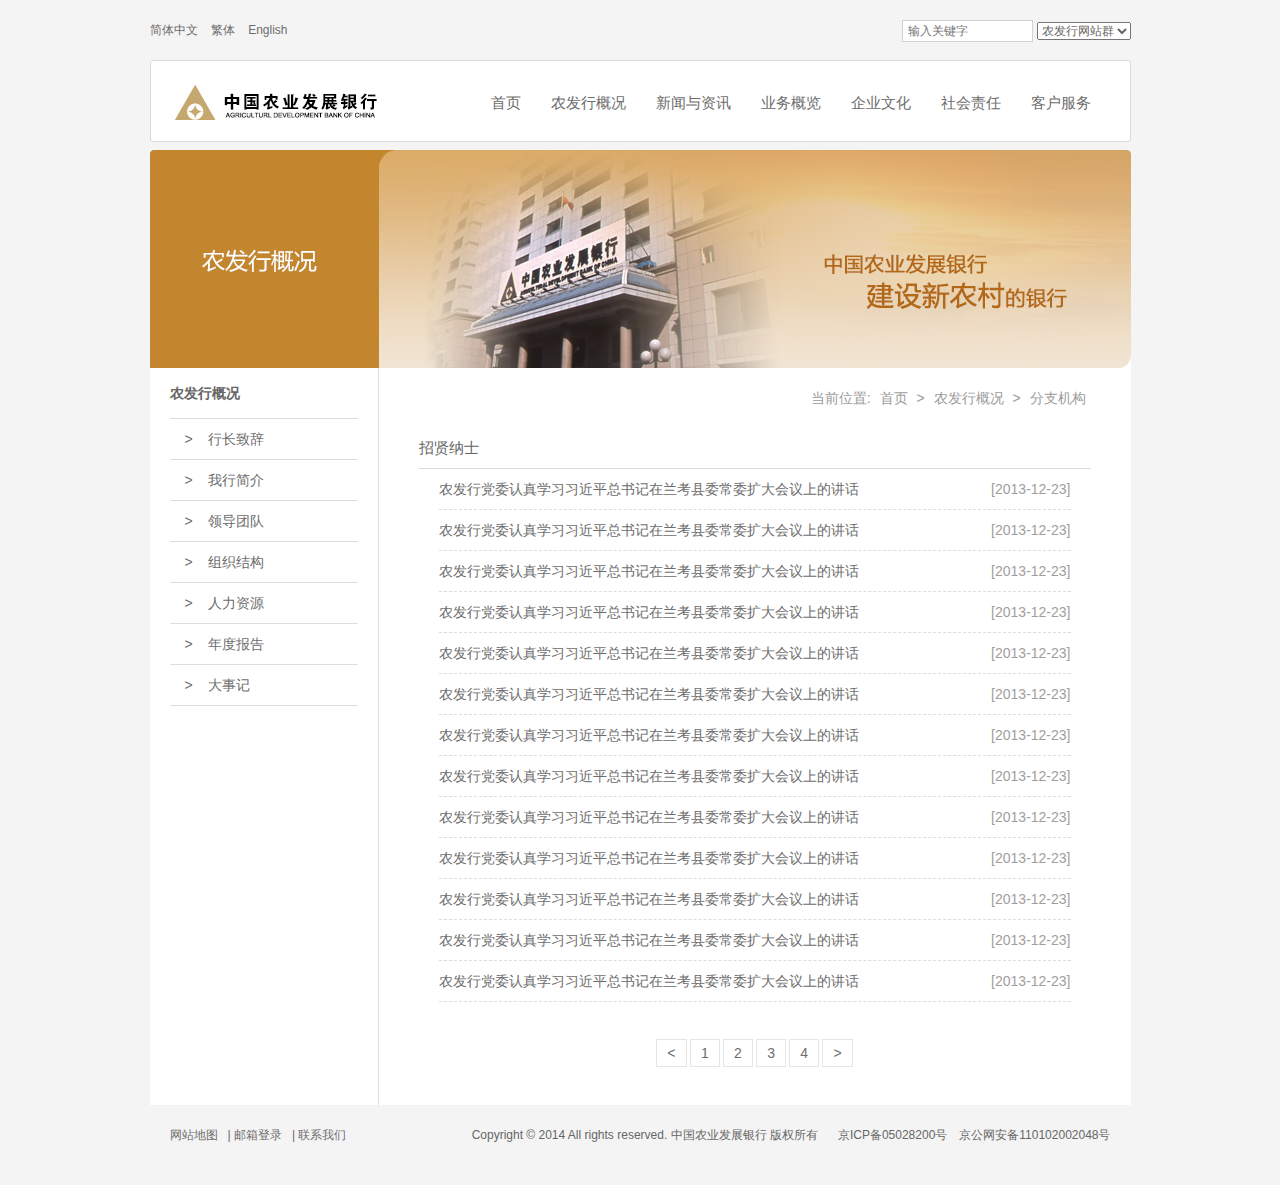
<file: index.html>
<!DOCTYPE html>
<html lang="en">
<head>
	<meta charset="UTF-8">
	<meta name="viewport" content="width=device-width,initial-scale=1.0,user-scalable=no">
	<meta name="apple-mobile-web-app-capable" content="yes">
	<meta name="apple-mobile-web-app-status-bar-style" content="black">
	<meta name="format-detection" content="telephone=no">
	<meta content="chrome=1" http-equiv="X-UA-Compatible">
	<title>ResponsiveTemp</title>
	<script type="text/javascript">
	var head_node = document.getElementsByTagName('head')[0],/*创建节点*/
		window_width = window.screen.width,
	 	link_node = document.createElement('link');
	 	link_node.setAttribute('rel','stylesheet');
	 	link_node.setAttribute('type','text/css');
	if(window_width>980){/*判断窗口大小赋值不同的样式表路径*/
		link_node.href = 'css/pc_style.css';
	}else{
		link_node.href = 'css/mobile_style.css';
	}
	head_node.appendChild(link_node);/*将样式表添加到页面*/
	</script>
</head>
<body>
	<div class="wrap">
		<div class="head_title">
			<div class="language_chose">
				<a href="#">简体中文</a>
				<a href="#">繁体</a>
				<a href="#">English</a>
			</div>
			<div class="head_search">
				<input type="text" placeholder="输入关键字" />
				<select>
					<option>农发行网站群</option>
					<option>农发行事业群</option>
				</select>
			</div>
		</div>
		<div class="head">
			<div class="logo">
				<img src="./images/logo.jpg">
			</div>
			<div class="head_nav">
				<div class="menu"></div>
				<ul>
					<li><a href="#">首页</a></li>
					<li><a href="#">农发行概况</a></li>
					<li><a href="#">新闻与资讯</a></li>
					<li><a href="#">业务概览</a></li>
					<li><a href="#">企业文化</a></li>
					<li><a href="#">社会责任</a></li>
					<li><a href="#">客户服务</a></li>
				</ul>
			</div>
			<div class="cleardiv"></div>
		</div>
		<div class="main">
			<div class="main_banner">
				<img src="./images/img/main_banner.jpg">
			</div>
			<div class="main_sidenav">
				<h3>农发行概况</h3>
				<ul>
					<li><a href="#">行长致辞</a></li>
					<li><a href="#">我行简介</a></li>
					<li><a href="#">领导团队</a></li>
					<li><a href="#">组织结构</a></li>
					<li><a href="#">人力资源</a></li>
					<li><a href="#">年度报告</a></li>
					<li><a href="#">大事记</a></li>
				</ul>
			</div>
			<div class="main_content">
				<div class="bread_link">
					<span>当前位置:</span>
					<a href="#">首页</a>
					>
					<a href="#">农发行概况</a>
					>
					<a href="#">分支机构</a>
				</div>
				<div class="main_h3">
					招贤纳士
				</div>
				<div class="content_list">
					<ul>
						<li>
							<a href="#">农发行党委认真学习习近平总书记在兰考县委常委扩大会议上的讲话</a>
							<span>[2013-12-23]</span>
							<div class="cleardiv"></div>
						</li>
						<li>
							<a href="#">农发行党委认真学习习近平总书记在兰考县委常委扩大会议上的讲话</a>
							<span>[2013-12-23]</span>
							<div class="cleardiv"></div>
						</li>
						<li>
							<a href="#">农发行党委认真学习习近平总书记在兰考县委常委扩大会议上的讲话</a>
							<span>[2013-12-23]</span>
							<div class="cleardiv"></div>
						</li>
						<li>
							<a href="#">农发行党委认真学习习近平总书记在兰考县委常委扩大会议上的讲话</a>
							<span>[2013-12-23]</span>
							<div class="cleardiv"></div>
						</li>
						<li>
							<a href="#">农发行党委认真学习习近平总书记在兰考县委常委扩大会议上的讲话</a>
							<span>[2013-12-23]</span>
							<div class="cleardiv"></div>
						</li>
						<li>
							<a href="#">农发行党委认真学习习近平总书记在兰考县委常委扩大会议上的讲话</a>
							<span>[2013-12-23]</span>
							<div class="cleardiv"></div>
						</li>
						<li>
							<a href="#">农发行党委认真学习习近平总书记在兰考县委常委扩大会议上的讲话</a>
							<span>[2013-12-23]</span>
							<div class="cleardiv"></div>
						</li>
						<li>
							<a href="#">农发行党委认真学习习近平总书记在兰考县委常委扩大会议上的讲话</a>
							<span>[2013-12-23]</span>
							<div class="cleardiv"></div>
						</li>
						<li>
							<a href="#">农发行党委认真学习习近平总书记在兰考县委常委扩大会议上的讲话</a>
							<span>[2013-12-23]</span>
							<div class="cleardiv"></div>
						</li>
						<li>
							<a href="#">农发行党委认真学习习近平总书记在兰考县委常委扩大会议上的讲话</a>
							<span>[2013-12-23]</span>
							<div class="cleardiv"></div>
						</li>
						<li>
							<a href="#">农发行党委认真学习习近平总书记在兰考县委常委扩大会议上的讲话</a>
							<span>[2013-12-23]</span>
							<div class="cleardiv"></div>
						</li>
						<li>
							<a href="#">农发行党委认真学习习近平总书记在兰考县委常委扩大会议上的讲话</a>
							<span>[2013-12-23]</span>
							<div class="cleardiv"></div>
						</li>
						<li>
							<a href="#">农发行党委认真学习习近平总书记在兰考县委常委扩大会议上的讲话</a>
							<span>[2013-12-23]</span>
							<div class="cleardiv"></div>
						</li>
					</ul>
				</div>
				<div class="pages_break">
					<a href="#"><</a>
					<a href="#">1</a>
					<a href="#">2</a>
					<a href="#">3</a>
					<a href="#">4</a>
					<a href="#">></a>
				</div>
			</div>
			<div class="cleardiv"></div>
		</div>
		<div class="foot">
			<div class="left">
				<a href="#">网站地图</a>|
				<a href="#">邮箱登录</a>|
				<a href="#">联系我们</a>
			</div>
			<div class="right">
				京ICP备05028200号　京公网安备110102002048号
			</div>
			<div class="mid">
				Copyright © 2014 All rights reserved. 中国农业发展银行 版权所有
			</div>
			<div class="cleardiv"></div>
		</div>
	</div>	
	<script type="text/javascript" src="js/commonTemp.js"></script>
</body>
</html>
</file>
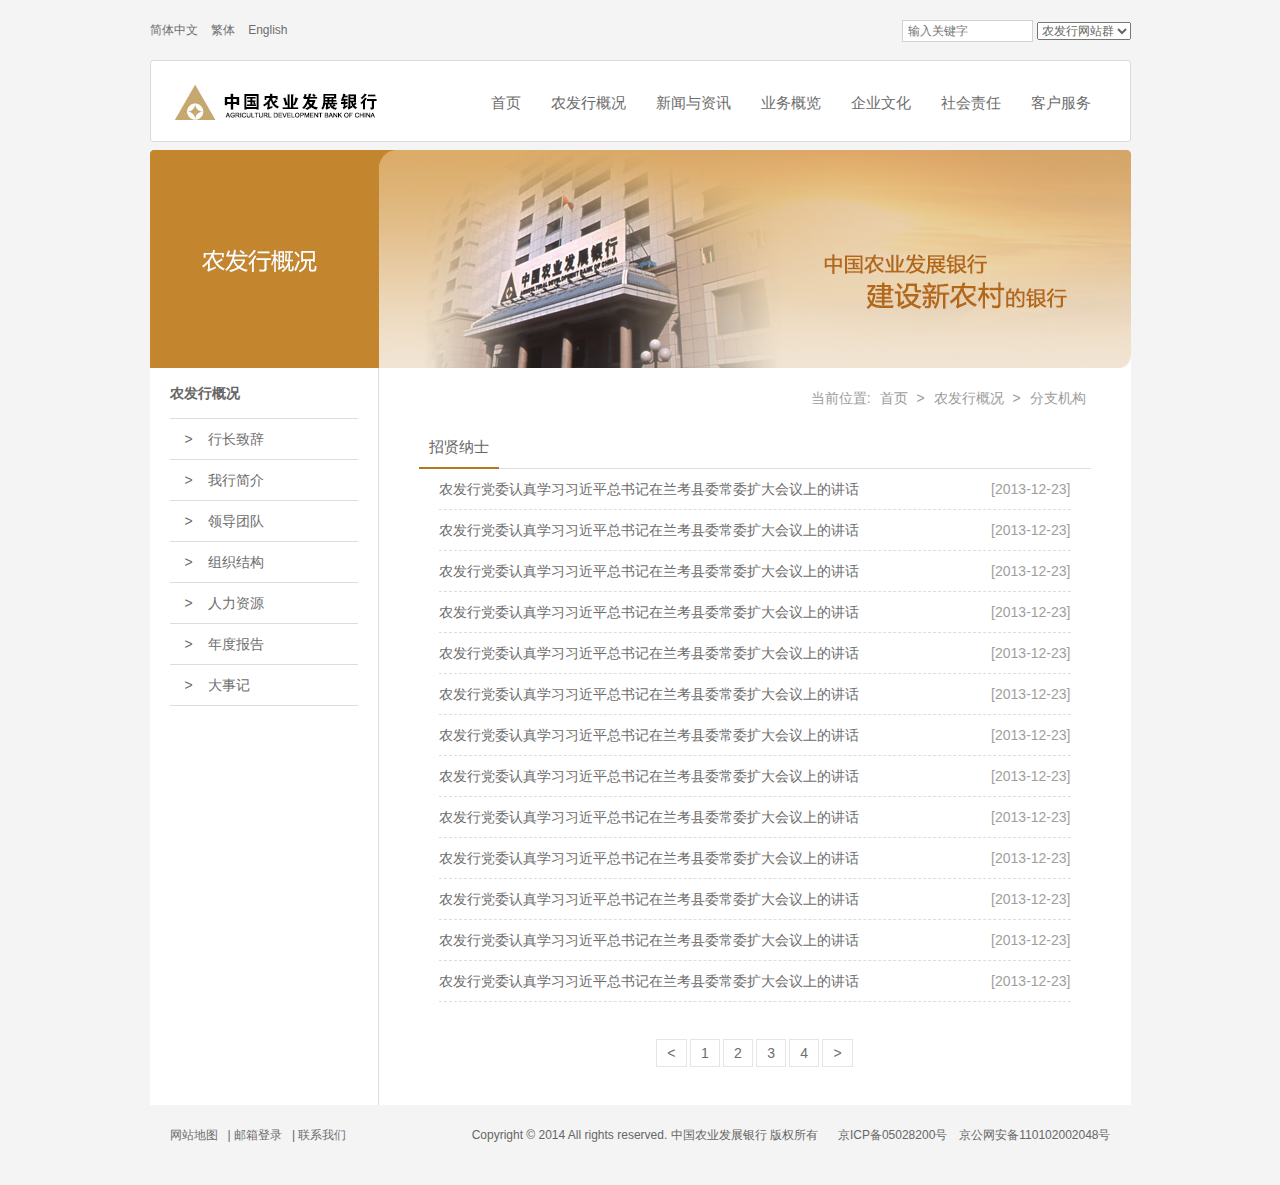
<file: temp1.html>
<!DOCTYPE html>
<html lang="en">
<head>
	<meta charset="UTF-8">
	<meta name="viewport" content="width=device-width,initial-scale=1.0,user-scalable=no">
	<meta name="apple-mobile-web-app-capable" content="yes">
	<meta name="apple-mobile-web-app-status-bar-style" content="black">
	<meta name="format-detection" content="telephone=no">
	<meta content="chrome=1" http-equiv="X-UA-Compatible">
	<title>ResponsiveTemp</title>
	<script type="text/javascript">
	var head_node = document.getElementsByTagName('head')[0],/*创建节点*/
		window_width = window.screen.width,
	 	link_node = document.createElement('link');
	 	link_node.setAttribute('rel','stylesheet');
	 	link_node.setAttribute('type','text/css');
	if(window_width>980){/*判断窗口大小赋值不同的样式表路径*/
		link_node.href = 'css/pc_style.css';
	}else{
		link_node.href = 'css/mobile_style.css';
	}
	head_node.appendChild(link_node);/*将样式表添加到页面*/
	window.onresize = function(){//窗口缩放的时候重新创建样式表
		window_width = window.screen.width;
		if(window_width>980){
			link_node.href = 'css/pc_style.css';
		}else{
			link_node.href = 'css/mobile_style.css';
		}
		head_node.removeChild(link_node);
		head_node.appendChild(link_node);
	}
	</script>
</head>
<body>
	<div class="wrap">
		<div class="head_title">
			<div class="language_chose">
				<a href="#">简体中文</a>
				<a href="#">繁体</a>
				<a href="#">English</a>
			</div>
			<div class="head_search">
				<input type="text" placeholder="输入关键字" />
				<select>
					<option>农发行网站群</option>
					<option>农发行事业群</option>
				</select>
			</div>
		</div>
		<div class="head">
			<div class="logo">
				<img src="./images/logo.jpg">
			</div>
			<div class="head_nav">
				<div class="menu"></div>
				<ul>
					<li><a href="#">首页</a></li>
					<li><a href="#">农发行概况</a></li>
					<li><a href="#">新闻与资讯</a></li>
					<li><a href="#">业务概览</a></li>
					<li><a href="#">企业文化</a></li>
					<li><a href="#">社会责任</a></li>
					<li><a href="#">客户服务</a></li>
				</ul>
			</div>
			<div class="cleardiv"></div>
		</div>
		<div class="main">
			<div class="main_banner">
				<picture>
    				<source media="(max-width:640px)" srcset="./images/img/main_banner_small.jpg" />
    				<img src="./images/img/main_banner.jpg" />
				</picture>
			</div>
			<div class="main_sidenav">
				<h3>农发行概况</h3>
				<ul>
					<li><a href="#">行长致辞</a></li>
					<li><a href="#">我行简介</a></li>
					<li><a href="#">领导团队</a></li>
					<li><a href="#">组织结构</a></li>
					<li><a href="#">人力资源</a></li>
					<li><a href="#">年度报告</a></li>
					<li><a href="#">大事记</a></li>
				</ul>
			</div>
			<div class="main_content">
				<div class="bread_link">
					<span>当前位置:</span>
					<a href="#">首页</a>
					>
					<a href="#">农发行概况</a>
					>
					<a href="#">分支机构</a>
				</div>
				<div class="main_h3 add_h3_border">
					<div class="title">招贤纳士</div>
				</div>
				<div class="content_list">
					<ul>
						<li>
							<a href="#">农发行党委认真学习习近平总书记在兰考县委常委扩大会议上的讲话</a>
							<span>[2013-12-23]</span>
							<div class="cleardiv"></div>
						</li>
						<li>
							<a href="#">农发行党委认真学习习近平总书记在兰考县委常委扩大会议上的讲话</a>
							<span>[2013-12-23]</span>
							<div class="cleardiv"></div>
						</li>
						<li>
							<a href="#">农发行党委认真学习习近平总书记在兰考县委常委扩大会议上的讲话</a>
							<span>[2013-12-23]</span>
							<div class="cleardiv"></div>
						</li>
						<li>
							<a href="#">农发行党委认真学习习近平总书记在兰考县委常委扩大会议上的讲话</a>
							<span>[2013-12-23]</span>
							<div class="cleardiv"></div>
						</li>
						<li>
							<a href="#">农发行党委认真学习习近平总书记在兰考县委常委扩大会议上的讲话</a>
							<span>[2013-12-23]</span>
							<div class="cleardiv"></div>
						</li>
						<li>
							<a href="#">农发行党委认真学习习近平总书记在兰考县委常委扩大会议上的讲话</a>
							<span>[2013-12-23]</span>
							<div class="cleardiv"></div>
						</li>
						<li>
							<a href="#">农发行党委认真学习习近平总书记在兰考县委常委扩大会议上的讲话</a>
							<span>[2013-12-23]</span>
							<div class="cleardiv"></div>
						</li>
						<li>
							<a href="#">农发行党委认真学习习近平总书记在兰考县委常委扩大会议上的讲话</a>
							<span>[2013-12-23]</span>
							<div class="cleardiv"></div>
						</li>
						<li>
							<a href="#">农发行党委认真学习习近平总书记在兰考县委常委扩大会议上的讲话</a>
							<span>[2013-12-23]</span>
							<div class="cleardiv"></div>
						</li>
						<li>
							<a href="#">农发行党委认真学习习近平总书记在兰考县委常委扩大会议上的讲话</a>
							<span>[2013-12-23]</span>
							<div class="cleardiv"></div>
						</li>
						<li>
							<a href="#">农发行党委认真学习习近平总书记在兰考县委常委扩大会议上的讲话</a>
							<span>[2013-12-23]</span>
							<div class="cleardiv"></div>
						</li>
						<li>
							<a href="#">农发行党委认真学习习近平总书记在兰考县委常委扩大会议上的讲话</a>
							<span>[2013-12-23]</span>
							<div class="cleardiv"></div>
						</li>
						<li>
							<a href="#">农发行党委认真学习习近平总书记在兰考县委常委扩大会议上的讲话</a>
							<span>[2013-12-23]</span>
							<div class="cleardiv"></div>
						</li>
					</ul>
				</div>
				<div class="pages_break">
					<a href="#"><</a>
					<a href="#">1</a>
					<a href="#">2</a>
					<a href="#">3</a>
					<a href="#">4</a>
					<a href="#">></a>
				</div>
			</div>
			<div class="cleardiv"></div>
		</div>
		<div class="foot">
			<div class="left">
				<a href="#">网站地图</a>|
				<a href="#">邮箱登录</a>|
				<a href="#">联系我们</a>
			</div>
			<div class="right">
				京ICP备05028200号　京公网安备110102002048号
			</div>
			<div class="mid">
				Copyright © 2014 All rights reserved. 中国农业发展银行 版权所有
			</div>
			<div class="cleardiv"></div>
		</div>
	</div>	
	<script type="text/javascript" src="js/commonTemp.js"></script>
</body>
</html>
</file>
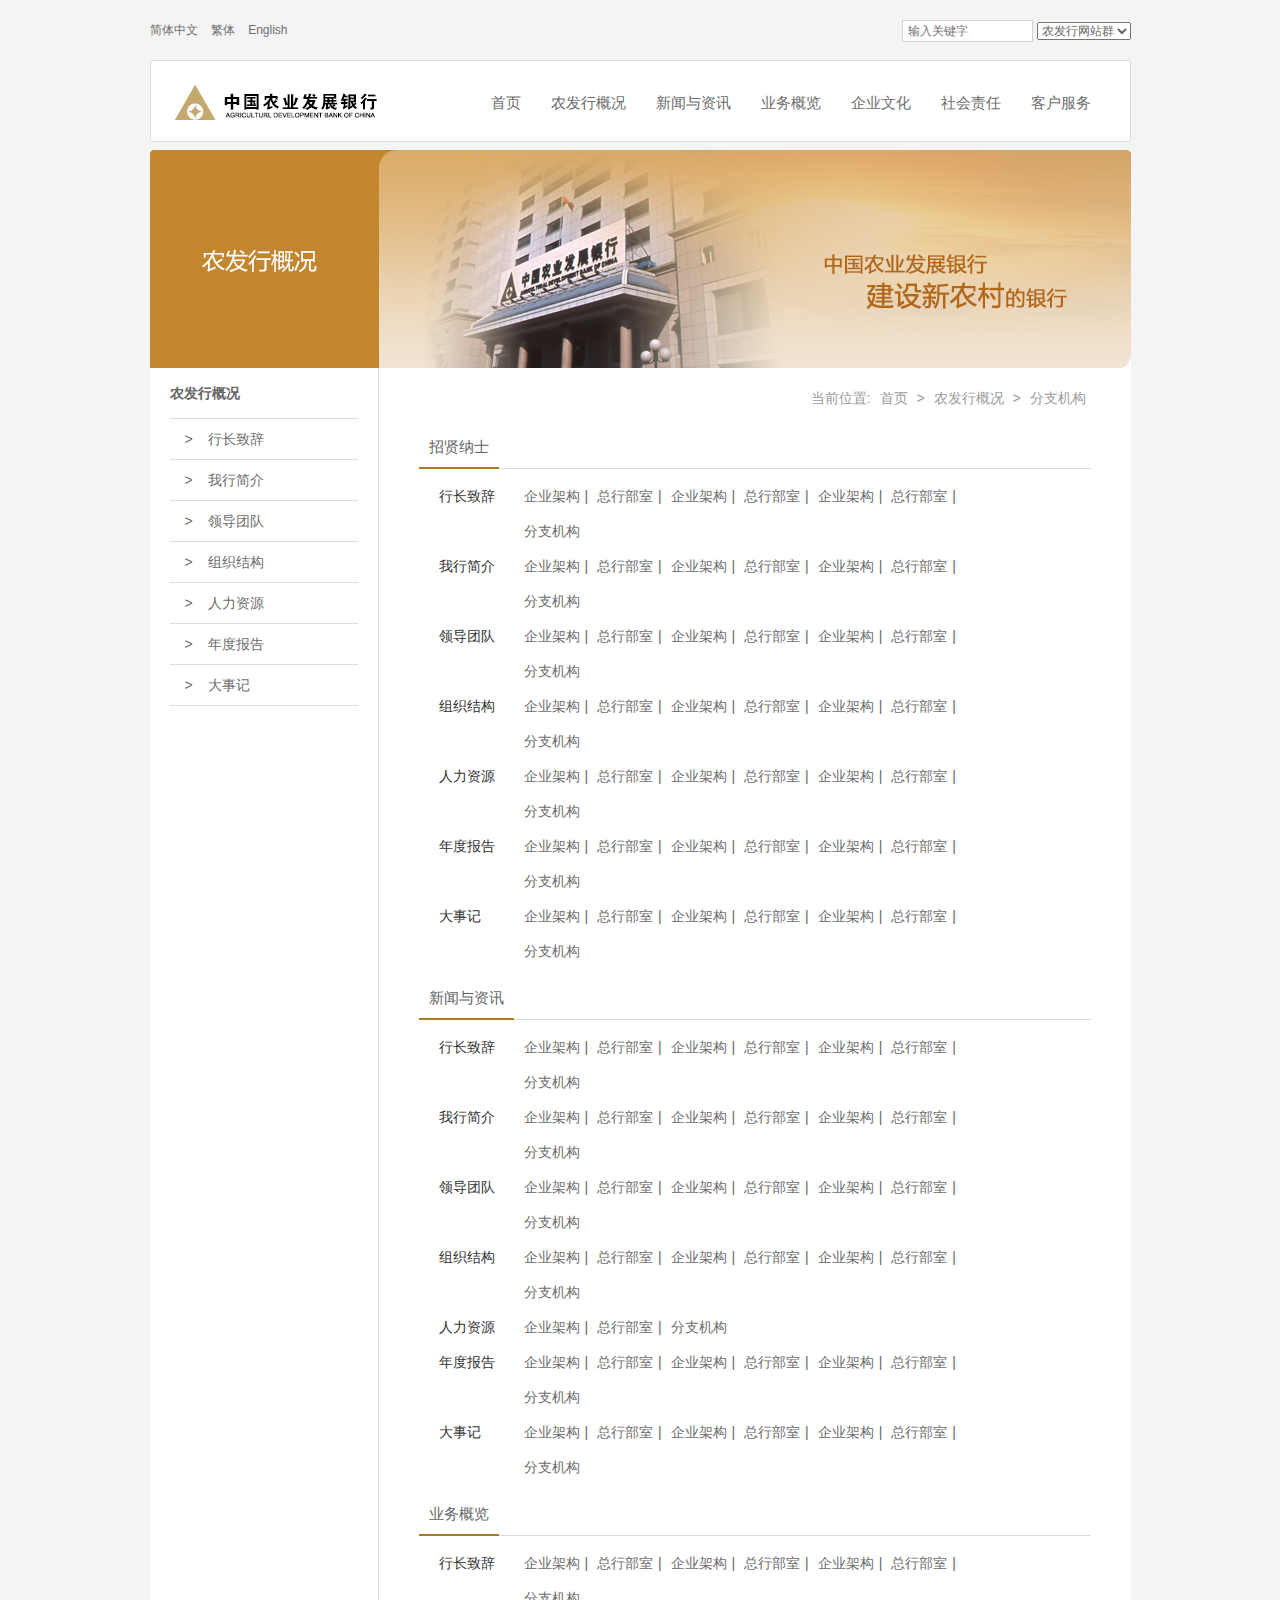
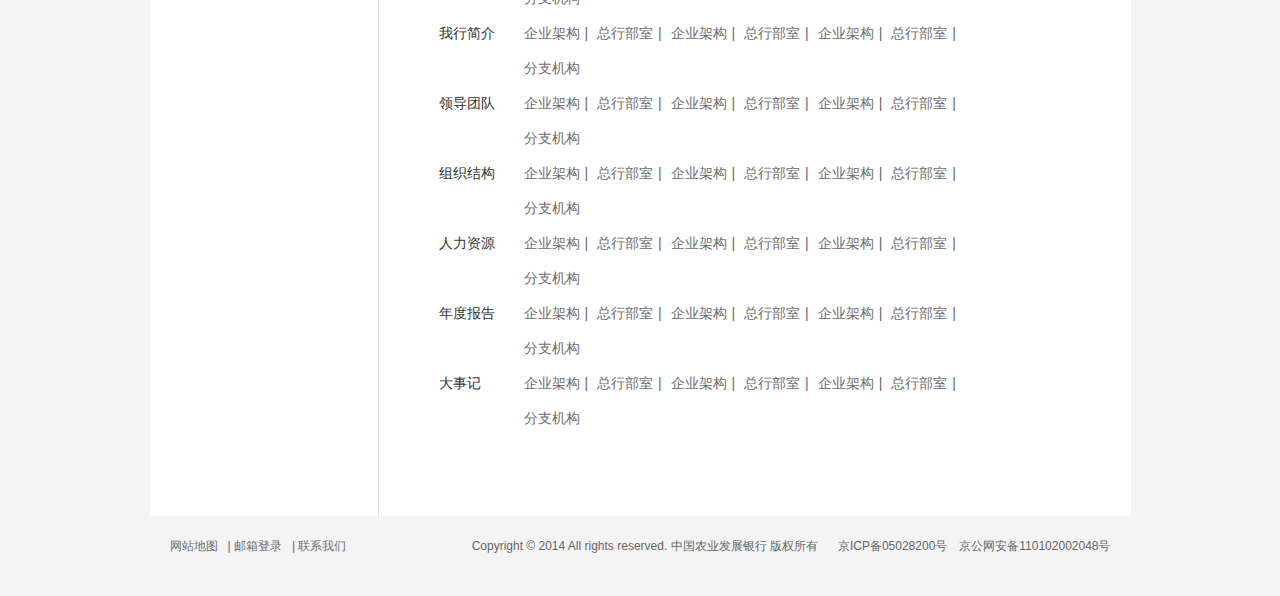
<file: temp2.html>
<!DOCTYPE html>
<html lang="en">
<head>
	<meta charset="UTF-8">
	<meta name="viewport" content="width=device-width,initial-scale=1.0,user-scalable=no">
	<meta name="apple-mobile-web-app-capable" content="yes">
	<meta name="apple-mobile-web-app-status-bar-style" content="black">
	<meta name="format-detection" content="telephone=no">
	<meta content="chrome=1" http-equiv="X-UA-Compatible">
	<title>ResponsiveTemp</title>
	<script type="text/javascript">
	var head_node = document.getElementsByTagName('head')[0],/*创建节点*/
		window_width = window.innerWidth,
	 	link_node = document.createElement('link');
	 	link_node.setAttribute('rel','stylesheet');
	 	link_node.setAttribute('type','text/css');
	if(window_width>980){/*判断窗口大小赋值不同的样式表路径*/
		link_node.href = 'css/pc_style.css';
	}else{
		link_node.href = 'css/mobile_style.css';
	}
	head_node.appendChild(link_node);/*将样式表添加到页面*/
	window.onresize = function(){//窗口缩放的时候重新创建样式表
		window_width = window.innerWidth;
		if(window_width>980){
			link_node.href = 'css/pc_style.css';
		}else{
			link_node.href = 'css/mobile_style.css';
		}
		head_node.removeChild(link_node);
		head_node.appendChild(link_node);
	}
	</script>
</head>
<body>
	<div class="wrap">
		<div class="head_title">
			<div class="language_chose">
				<a href="#">简体中文</a>
				<a href="#">繁体</a>
				<a href="#">English</a>
			</div>
			<div class="head_search">
				<input type="text" placeholder="输入关键字" />
				<select>
					<option>农发行网站群</option>
					<option>农发行事业群</option>
				</select>
			</div>
		</div>
		<div class="head">
			<div class="logo">
				<img src="./images/logo.jpg">
			</div>
			<div class="head_nav">
				<div class="menu"></div>
				<ul>
					<li><a href="#">首页</a></li>
					<li><a href="#">农发行概况</a></li>
					<li><a href="#">新闻与资讯</a></li>
					<li><a href="#">业务概览</a></li>
					<li><a href="#">企业文化</a></li>
					<li><a href="#">社会责任</a></li>
					<li><a href="#">客户服务</a></li>
				</ul>
			</div>
			<div class="cleardiv"></div>
		</div>
		<div class="main">
			<div class="main_banner">
				<picture>
    				<source media="(max-width:640px)" srcset="./images/img/main_banner_small.jpg" />
    				<img src="./images/img/main_banner.jpg" />
				</picture>
			</div>
			<div class="main_sidenav">
				<h3>农发行概况</h3>
				<ul>
					<li><a href="#">行长致辞</a></li>
					<li><a href="#">我行简介</a></li>
					<li><a href="#">领导团队</a></li>
					<li><a href="#">组织结构</a></li>
					<li><a href="#">人力资源</a></li>
					<li><a href="#">年度报告</a></li>
					<li><a href="#">大事记</a></li>
				</ul>
			</div>
			<div class="main_content big_bottom">
				<div class="bread_link">
					<span>当前位置:</span>
					<a href="#">首页</a>
					>
					<a href="#">农发行概况</a>
					>
					<a href="#">分支机构</a>
				</div>
				<div class="main_h3 add_h3_border">
					<div class="title">招贤纳士</div>
				</div>
				<div class="map_list_content">
					<ul>
						<li>
							<div class="title">行长致辞</div>
							<div class="content">
								<a href="#">企业架构</a>|
								<a href="#">总行部室</a>|
								<a href="#">企业架构</a>|
								<a href="#">总行部室</a>|
								<a href="#">企业架构</a>|
								<a href="#">总行部室</a>|
								<a href="#">分支机构</a>
							</div>
							<div class="cleardiv"></div>
						</li>
						<li>
							<div class="title">我行简介</div>
							<div class="content">
								<a href="#">企业架构</a>|
								<a href="#">总行部室</a>|
								<a href="#">企业架构</a>|
								<a href="#">总行部室</a>|
								<a href="#">企业架构</a>|
								<a href="#">总行部室</a>|
								<a href="#">分支机构</a>
							</div>
							<div class="cleardiv"></div>
						</li>
						<li>
							<div class="title">领导团队</div>
							<div class="content">
								<a href="#">企业架构</a>|
								<a href="#">总行部室</a>|
								<a href="#">企业架构</a>|
								<a href="#">总行部室</a>|
								<a href="#">企业架构</a>|
								<a href="#">总行部室</a>|
								<a href="#">分支机构</a>
							</div>
							<div class="cleardiv"></div>
						</li>
						<li>
							<div class="title">组织结构</div>
							<div class="content">
								<a href="#">企业架构</a>|
								<a href="#">总行部室</a>|
								<a href="#">企业架构</a>|
								<a href="#">总行部室</a>|
								<a href="#">企业架构</a>|
								<a href="#">总行部室</a>|
								<a href="#">分支机构</a>
							</div>
							<div class="cleardiv"></div>
						</li>
						<li>
							<div class="title">人力资源</div>
							<div class="content">
								<a href="#">企业架构</a>|
								<a href="#">总行部室</a>|
								<a href="#">企业架构</a>|
								<a href="#">总行部室</a>|
								<a href="#">企业架构</a>|
								<a href="#">总行部室</a>|
								<a href="#">分支机构</a>
							</div>
							<div class="cleardiv"></div>
						</li>
						<li>
							<div class="title">年度报告</div>
							<div class="content">
								<a href="#">企业架构</a>|
								<a href="#">总行部室</a>|
								<a href="#">企业架构</a>|
								<a href="#">总行部室</a>|
								<a href="#">企业架构</a>|
								<a href="#">总行部室</a>|
								<a href="#">分支机构</a>
							</div>
							<div class="cleardiv"></div>
						</li>
						<li>
							<div class="title">大事记</div>
							<div class="content">
								<a href="#">企业架构</a>|
								<a href="#">总行部室</a>|
								<a href="#">企业架构</a>|
								<a href="#">总行部室</a>|
								<a href="#">企业架构</a>|
								<a href="#">总行部室</a>|
								<a href="#">分支机构</a>
							</div>
							<div class="cleardiv"></div>
						</li>
					</ul>
				</div>
				<div class="main_h3 add_h3_border">
					<div class="title">新闻与资讯</div>
				</div>
				<div class="map_list_content">
					<ul>
						<li>
							<div class="title">行长致辞</div>
							<div class="content">
								<a href="#">企业架构</a>|
								<a href="#">总行部室</a>|
								<a href="#">企业架构</a>|
								<a href="#">总行部室</a>|
								<a href="#">企业架构</a>|
								<a href="#">总行部室</a>|
								<a href="#">分支机构</a>
							</div>
							<div class="cleardiv"></div>
						</li>
						<li>
							<div class="title">我行简介</div>
							<div class="content">
								<a href="#">企业架构</a>|
								<a href="#">总行部室</a>|
								<a href="#">企业架构</a>|
								<a href="#">总行部室</a>|
								<a href="#">企业架构</a>|
								<a href="#">总行部室</a>|
								<a href="#">分支机构</a>
							</div>
							<div class="cleardiv"></div>
						</li>
						<li>
							<div class="title">领导团队</div>
							<div class="content">
								<a href="#">企业架构</a>|
								<a href="#">总行部室</a>|
								<a href="#">企业架构</a>|
								<a href="#">总行部室</a>|
								<a href="#">企业架构</a>|
								<a href="#">总行部室</a>|
								<a href="#">分支机构</a>
							</div>
							<div class="cleardiv"></div>
						</li>
						<li>
							<div class="title">组织结构</div>
							<div class="content">
								<a href="#">企业架构</a>|
								<a href="#">总行部室</a>|
								<a href="#">企业架构</a>|
								<a href="#">总行部室</a>|
								<a href="#">企业架构</a>|
								<a href="#">总行部室</a>|
								<a href="#">分支机构</a>
							</div>
							<div class="cleardiv"></div>
						</li>
						<li>
							<div class="title">人力资源</div>
							<div class="content">
								<a href="#">企业架构</a>|
								<a href="#">总行部室</a>|
								<a href="#">分支机构</a>
							</div>
							<div class="cleardiv"></div>
						</li>
						<li>
							<div class="title">年度报告</div>
							<div class="content">
								<a href="#">企业架构</a>|
								<a href="#">总行部室</a>|
								<a href="#">企业架构</a>|
								<a href="#">总行部室</a>|
								<a href="#">企业架构</a>|
								<a href="#">总行部室</a>|
								<a href="#">分支机构</a>
							</div>
							<div class="cleardiv"></div>
						</li>
						<li>
							<div class="title">大事记</div>
							<div class="content">
								<a href="#">企业架构</a>|
								<a href="#">总行部室</a>|
								<a href="#">企业架构</a>|
								<a href="#">总行部室</a>|
								<a href="#">企业架构</a>|
								<a href="#">总行部室</a>|
								<a href="#">分支机构</a>
							</div>
							<div class="cleardiv"></div>
						</li>
					</ul>
				</div>
				<div class="main_h3 add_h3_border">
					<div class="title">业务概览</div>
				</div>
				<div class="map_list_content">
					<ul>
						<li>
							<div class="title">行长致辞</div>
							<div class="content">
								<a href="#">企业架构</a>|
								<a href="#">总行部室</a>|
								<a href="#">企业架构</a>|
								<a href="#">总行部室</a>|
								<a href="#">企业架构</a>|
								<a href="#">总行部室</a>|
								<a href="#">分支机构</a>
							</div>
							<div class="cleardiv"></div>
						</li>
						<li>
							<div class="title">我行简介</div>
							<div class="content">
								<a href="#">企业架构</a>|
								<a href="#">总行部室</a>|
								<a href="#">企业架构</a>|
								<a href="#">总行部室</a>|
								<a href="#">企业架构</a>|
								<a href="#">总行部室</a>|
								<a href="#">分支机构</a>
							</div>
							<div class="cleardiv"></div>
						</li>
						<li>
							<div class="title">领导团队</div>
							<div class="content">
								<a href="#">企业架构</a>|
								<a href="#">总行部室</a>|
								<a href="#">企业架构</a>|
								<a href="#">总行部室</a>|
								<a href="#">企业架构</a>|
								<a href="#">总行部室</a>|
								<a href="#">分支机构</a>
							</div>
							<div class="cleardiv"></div>
						</li>
						<li>
							<div class="title">组织结构</div>
							<div class="content">
								<a href="#">企业架构</a>|
								<a href="#">总行部室</a>|
								<a href="#">企业架构</a>|
								<a href="#">总行部室</a>|
								<a href="#">企业架构</a>|
								<a href="#">总行部室</a>|
								<a href="#">分支机构</a>
							</div>
							<div class="cleardiv"></div>
						</li>
						<li>
							<div class="title">人力资源</div>
							<div class="content">
								<a href="#">企业架构</a>|
								<a href="#">总行部室</a>|
								<a href="#">企业架构</a>|
								<a href="#">总行部室</a>|
								<a href="#">企业架构</a>|
								<a href="#">总行部室</a>|
								<a href="#">分支机构</a>
							</div>
							<div class="cleardiv"></div>
						</li>
						<li>
							<div class="title">年度报告</div>
							<div class="content">
								<a href="#">企业架构</a>|
								<a href="#">总行部室</a>|
								<a href="#">企业架构</a>|
								<a href="#">总行部室</a>|
								<a href="#">企业架构</a>|
								<a href="#">总行部室</a>|
								<a href="#">分支机构</a>
							</div>
							<div class="cleardiv"></div>
						</li>
						<li>
							<div class="title">大事记</div>
							<div class="content">
								<a href="#">企业架构</a>|
								<a href="#">总行部室</a>|
								<a href="#">企业架构</a>|
								<a href="#">总行部室</a>|
								<a href="#">企业架构</a>|
								<a href="#">总行部室</a>|
								<a href="#">分支机构</a>
							</div>
							<div class="cleardiv"></div>
						</li>
					</ul>
				</div>
			</div>
			<div class="cleardiv"></div>
		</div>
		<div class="foot">
			<div class="left">
				<a href="#">网站地图</a>|
				<a href="#">邮箱登录</a>|
				<a href="#">联系我们</a>
			</div>
			<div class="right">
				京ICP备05028200号　京公网安备110102002048号
			</div>
			<div class="mid">
				Copyright © 2014 All rights reserved. 中国农业发展银行 版权所有
			</div>
			<div class="cleardiv"></div>
		</div>
	</div>	
	<script type="text/javascript" src='js/jquery-1.8.3.min.js'></script>
	<script type="text/javascript" src="js/commonTemp.js"></script>
</body>
</html>
</file>
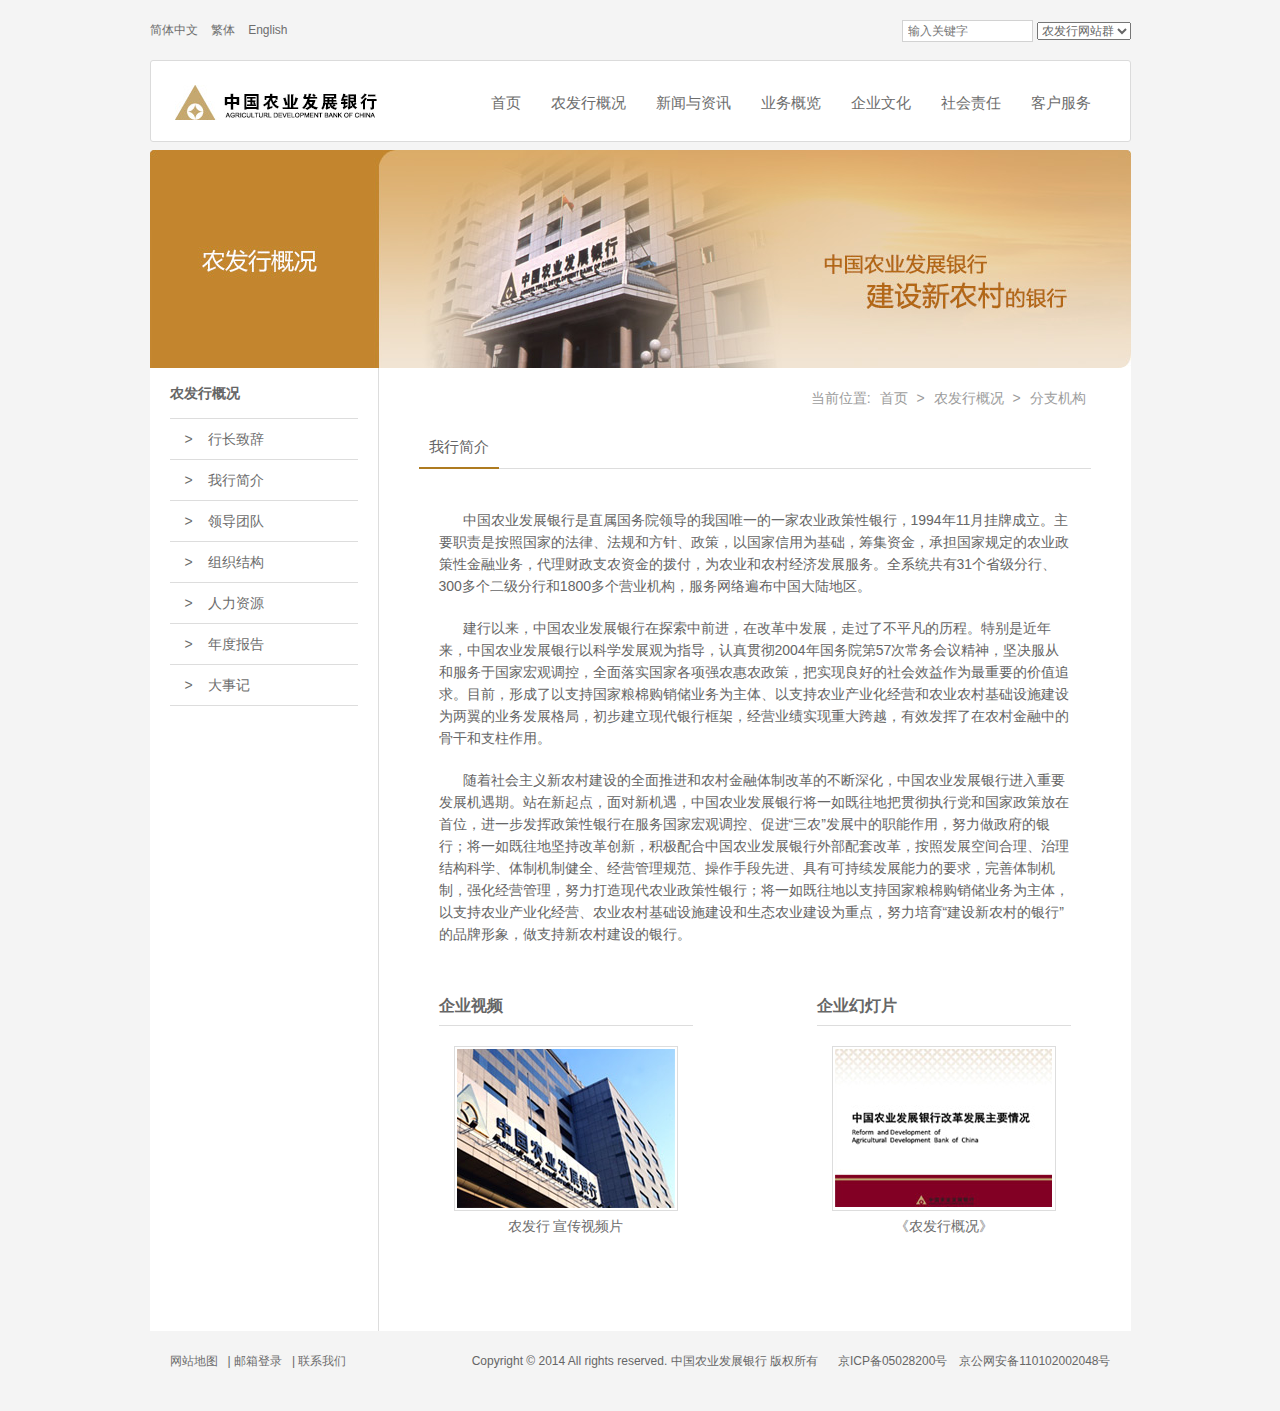
<file: temp3.html>
<!DOCTYPE html>
<html lang="en">
<head>
	<meta charset="UTF-8">
	<meta name="viewport" content="width=device-width,initial-scale=1.0,user-scalable=no">
	<meta name="apple-mobile-web-app-capable" content="yes">
	<meta name="apple-mobile-web-app-status-bar-style" content="black">
	<meta name="format-detection" content="telephone=no">
	<meta content="chrome=1" http-equiv="X-UA-Compatible">
	<title>ResponsiveTemp</title>
	<script type="text/javascript">
	var head_node = document.getElementsByTagName('head')[0],/*创建节点*/
		window_width = window.innerWidth,
	 	link_node = document.createElement('link');
	 	link_node.setAttribute('rel','stylesheet');
	 	link_node.setAttribute('type','text/css');
	if(window_width>980){/*判断窗口大小赋值不同的样式表路径*/
		link_node.href = 'css/pc_style.css';
	}else{
		link_node.href = 'css/mobile_style.css';
	}
	head_node.appendChild(link_node);/*将样式表添加到页面*/
	window.onresize = function(){//窗口缩放的时候重新创建样式表
		window_width = window.innerWidth;
		if(window_width>980){
			link_node.href = 'css/pc_style.css';
		}else{
			link_node.href = 'css/mobile_style.css';
		}
		head_node.removeChild(link_node);
		head_node.appendChild(link_node);
	}
	</script>
</head>
<body>
	<div class="wrap">
		<div class="head_title">
			<div class="language_chose">
				<a href="#">简体中文</a>
				<a href="#">繁体</a>
				<a href="#">English</a>
			</div>
			<div class="head_search">
				<input type="text" placeholder="输入关键字" />
				<select>
					<option>农发行网站群</option>
					<option>农发行事业群</option>
				</select>
			</div>
		</div>
		<div class="head">
			<div class="logo">
				<img src="./images/logo.jpg">
			</div>
			<div class="head_nav">
				<div class="menu"></div>
				<ul>
					<li><a href="#">首页</a></li>
					<li><a href="#">农发行概况</a></li>
					<li><a href="#">新闻与资讯</a></li>
					<li><a href="#">业务概览</a></li>
					<li><a href="#">企业文化</a></li>
					<li><a href="#">社会责任</a></li>
					<li><a href="#">客户服务</a></li>
				</ul>
			</div>
			<div class="cleardiv"></div>
		</div>
		<div class="main">
			<div class="main_banner">
				<picture>
    				<source media="(max-width:640px)" srcset="./images/img/main_banner_small.jpg" />
    				<img src="./images/img/main_banner.jpg" />
				</picture>
			</div>
			<div class="main_sidenav">
				<h3>农发行概况</h3>
				<ul>
					<li><a href="#">行长致辞</a></li>
					<li><a href="#">我行简介</a></li>
					<li><a href="#">领导团队</a></li>
					<li><a href="#">组织结构</a></li>
					<li><a href="#">人力资源</a></li>
					<li><a href="#">年度报告</a></li>
					<li><a href="#">大事记</a></li>
				</ul>
			</div>
			<div class="main_content big_bottom">
				<div class="bread_link">
					<span>当前位置:</span>
					<a href="#">首页</a>
					>
					<a href="#">农发行概况</a>
					>
					<a href="#">分支机构</a>
				</div>
				<div class="main_h3 add_h3_border">
					<div class="title">我行简介</div>
				</div>
				<div class="main_detail_content">
					<p>中国农业发展银行是直属国务院领导的我国唯一的一家农业政策性银行，1994年11月挂牌成立。主要职责是按照国家的法律、法规和方针、政策，以国家信用为基础，筹集资金，承担国家规定的农业政策性金融业务，代理财政支农资金的拨付，为农业和农村经济发展服务。全系统共有31个省级分行、300多个二级分行和1800多个营业机构，服务网络遍布中国大陆地区。</p>
					<p>建行以来，中国农业发展银行在探索中前进，在改革中发展，走过了不平凡的历程。特别是近年来，中国农业发展银行以科学发展观为指导，认真贯彻2004年国务院第57次常务会议精神，坚决服从和服务于国家宏观调控，全面落实国家各项强农惠农政策，把实现良好的社会效益作为最重要的价值追求。目前，形成了以支持国家粮棉购销储业务为主体、以支持农业产业化经营和农业农村基础设施建设为两翼的业务发展格局，初步建立现代银行框架，经营业绩实现重大跨越，有效发挥了在农村金融中的骨干和支柱作用。</p>
					<p>随着社会主义新农村建设的全面推进和农村金融体制改革的不断深化，中国农业发展银行进入重要发展机遇期。站在新起点，面对新机遇，中国农业发展银行将一如既往地把贯彻执行党和国家政策放在首位，进一步发挥政策性银行在服务国家宏观调控、促进“三农”发展中的职能作用，努力做政府的银行；将一如既往地坚持改革创新，积极配合中国农业发展银行外部配套改革，按照发展空间合理、治理结构科学、体制机制健全、经营管理规范、操作手段先进、具有可持续发展能力的要求，完善体制机制，强化经营管理，努力打造现代农业政策性银行；将一如既往地以支持国家粮棉购销储业务为主体，以支持农业产业化经营、农业农村基础设施建设和生态农业建设为重点，努力培育“建设新农村的银行”的品牌形象，做支持新农村建设的银行。</p>
				</div>
				<div class="main_bottom_enter">
					<div class="public_bottom_enter fleft">
						<h3>企业视频</h3>
						<div class="img">
							<img src="./images/img/bottom_enter_01.jpg">
						</div>
						<div class="link"><a href="#">农发行 宣传视频片</a></div>
					</div>
					<div class="public_bottom_enter fright">
						<h3>企业幻灯片</h3>
						<div class="img">
							<img src="./images/img/bottom_enter_02.jpg">
						</div>
						<div class="link"><a href="#">《农发行概况》</a></div>
					</div>
					<div class="cleardiv"></div>
				</div>
			</div>
			<div class="cleardiv"></div>
		</div>
		<div class="foot">
			<div class="left">
				<a href="#">网站地图</a>|
				<a href="#">邮箱登录</a>|
				<a href="#">联系我们</a>
			</div>
			<div class="right">
				京ICP备05028200号　京公网安备110102002048号
			</div>
			<div class="mid">
				Copyright © 2014 All rights reserved. 中国农业发展银行 版权所有
			</div>
			<div class="cleardiv"></div>
		</div>
	</div>	
	<script type="text/javascript" src='js/jquery-1.8.3.min.js'></script>
	<script type="text/javascript" src="js/commonTemp.js"></script>
</body>
</html>
</file>
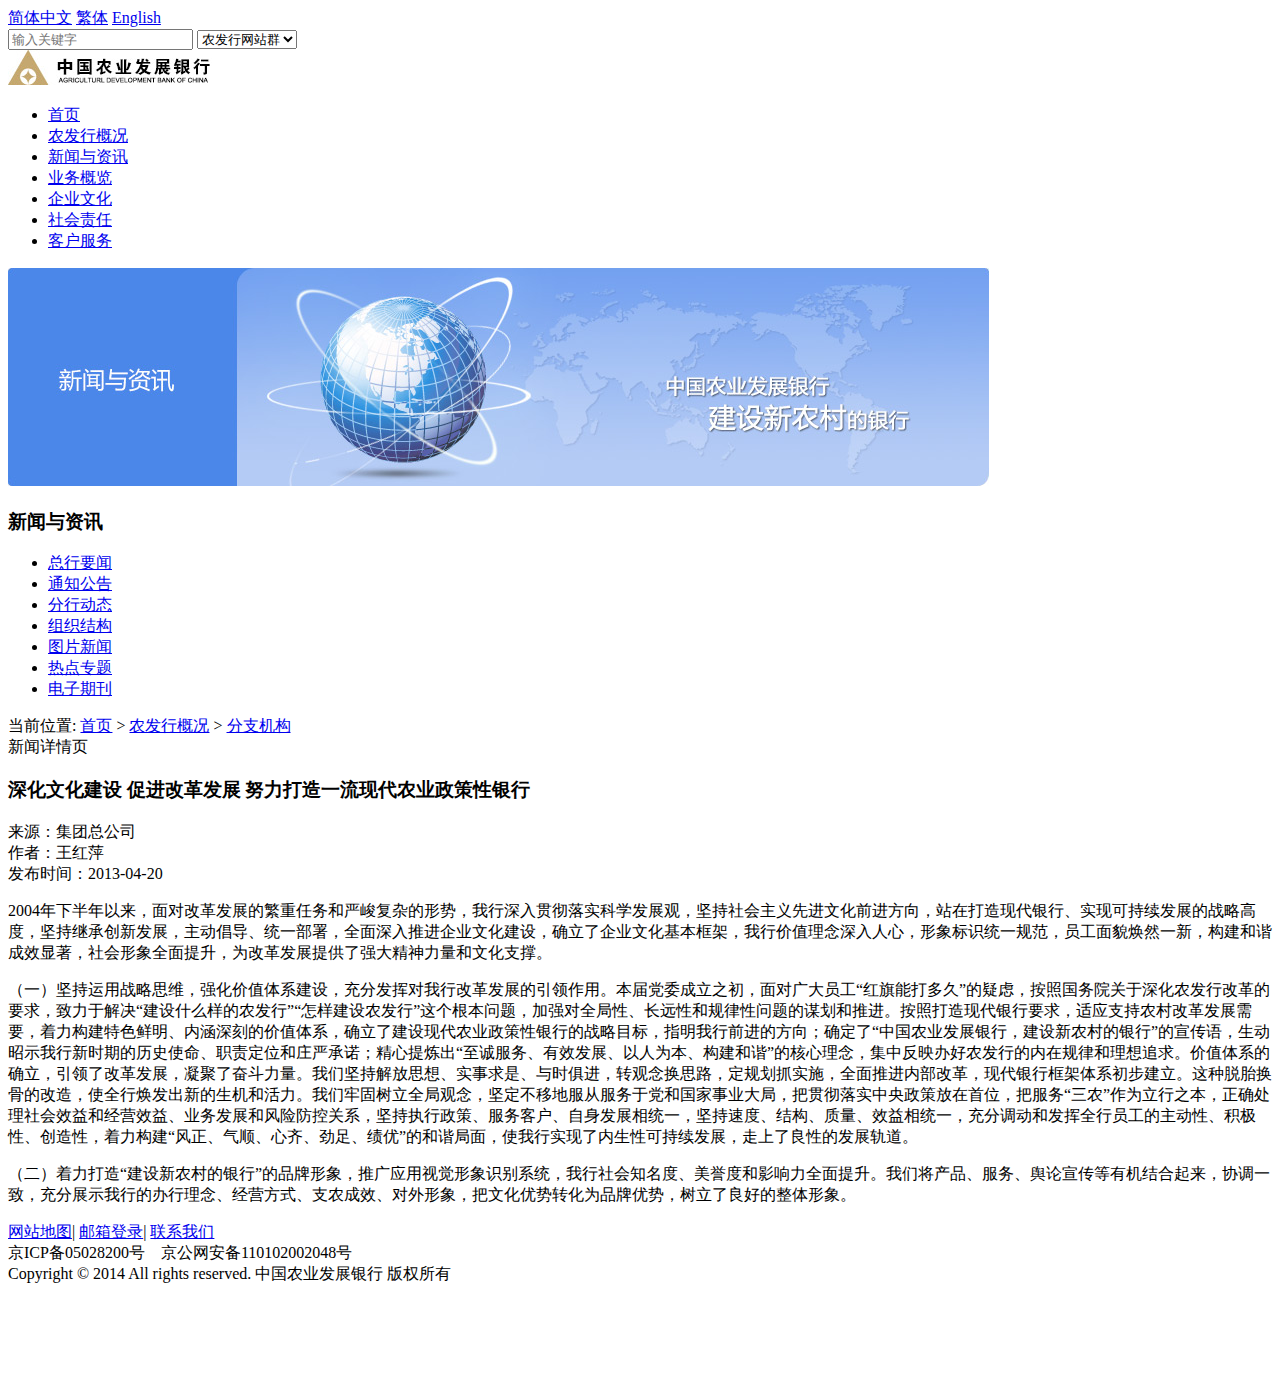
<file: temp4.html>
<!DOCTYPE html>
<html lang="en">
<head>
	<meta charset="UTF-8">
	<meta name="viewport" content="width=device-width,initial-scale=1.0,user-scalable=no">
	<meta name="apple-mobile-web-app-capable" content="yes">
	<meta name="apple-mobile-web-app-status-bar-style" content="black">
	<meta name="format-detection" content="telephone=no">
	<meta content="chrome=1" http-equiv="X-UA-Compatible">
	<title>ResponsiveTemp</title>
	<script type="text/javascript">
	var head_node = document.getElementsByTagName('head')[0],/*创建节点*/
		window_width = window.innerWidth,
	 	link_node = document.createElement('link');
	 	link_node.setAttribute('rel','stylesheet');
	 	link_node.setAttribute('type','text/css');
	if(window_width>980){/*判断窗口大小赋值不同的样式表路径*/
		link_node.href = 'css/pc_style.css';
	}else{
		link_node.href = 'css/mobile_style.css';
	}
	head_node.appendChild(link_node);/*将样式表添加到页面*/
	window.onresize = function(){//窗口缩放的时候重新创建样式表
		window_width = window.innerWidth;
		if(window_width>980){
			link_node.href = 'css/pc_style.css';
		}else{
			link_node.href = 'css/mobile_style.css';
		}
		head_node.removeChild(link_node);
		head_node.appendChild(link_node);
	}
	</script>
</head>
<body>
	<div class="wrap">
		<div class="head_title">
			<div class="language_chose">
				<a href="#">简体中文</a>
				<a href="#">繁体</a>
				<a href="#">English</a>
			</div>
			<div class="head_search">
				<input type="text" placeholder="输入关键字" />
				<select>
					<option>农发行网站群</option>
					<option>农发行事业群</option>
				</select>
			</div>
		</div>
		<div class="head">
			<div class="logo">
				<img src="./images/logo.jpg">
			</div>
			<div class="head_nav">
				<div class="menu"></div>
				<ul>
					<li><a href="#">首页</a></li>
					<li><a href="#">农发行概况</a></li>
					<li><a href="#">新闻与资讯</a></li>
					<li><a href="#">业务概览</a></li>
					<li><a href="#">企业文化</a></li>
					<li><a href="#">社会责任</a></li>
					<li><a href="#">客户服务</a></li>
				</ul>
			</div>
			<div class="cleardiv"></div>
		</div>
		<div class="main">
			<div class="main_banner">
				<picture>
    				<source media="(max-width:640px)" srcset="./images/img/main_banner_02_small.jpg" />
    				<img src="./images/img/main_banner_02.jpg" />
				</picture> 
			</div>
			<div class="main_sidenav">
				<h3>新闻与资讯</h3>
				<ul>
					<li><a href="#">总行要闻</a></li>
					<li><a href="#">通知公告</a></li>
					<li><a href="#">分行动态</a></li>
					<li><a href="#">组织结构</a></li>
					<li><a href="#">图片新闻</a></li>
					<li><a href="#">热点专题</a></li>
					<li><a href="#">电子期刊</a></li>
				</ul>
			</div>
			<div class="main_content big_bottom">
				<div class="bread_link">
					<span>当前位置:</span>
					<a href="#">首页</a>
					>
					<a href="#">农发行概况</a>
					>
					<a href="#">分支机构</a>
				</div>
				<div class="main_h3 add_h3_border">
					<div class="title">新闻详情页</div>
				</div>
				<div class="news_detail_page">
					<h3 class="h3_title">深化文化建设 促进改革发展 努力打造一流现代农业政策性银行</h3>
					<div class="author_information">
						<div class="one">来源：集团总公司</div>
						<div class="one">作者：王红萍</div>
						<div class="one last">发布时间：2013-04-20</div>
						<div class="cleardiv"></div>
					</div>
					<div class="news_detail_area">
						<p>2004年下半年以来，面对改革发展的繁重任务和严峻复杂的形势，我行深入贯彻落实科学发展观，坚持社会主义先进文化前进方向，站在打造现代银行、实现可持续发展的战略高度，坚持继承创新发展，主动倡导、统一部署，全面深入推进企业文化建设，确立了企业文化基本框架，我行价值理念深入人心，形象标识统一规范，员工面貌焕然一新，构建和谐成效显著，社会形象全面提升，为改革发展提供了强大精神力量和文化支撑。</p>
						<p>（一）坚持运用战略思维，强化价值体系建设，充分发挥对我行改革发展的引领作用。本届党委成立之初，面对广大员工“红旗能打多久”的疑虑，按照国务院关于深化农发行改革的要求，致力于解决“建设什么样的农发行”“怎样建设农发行”这个根本问题，加强对全局性、长远性和规律性问题的谋划和推进。按照打造现代银行要求，适应支持农村改革发展需要，着力构建特色鲜明、内涵深刻的价值体系，确立了建设现代农业政策性银行的战略目标，指明我行前进的方向；确定了“中国农业发展银行，建设新农村的银行”的宣传语，生动昭示我行新时期的历史使命、职责定位和庄严承诺；精心提炼出“至诚服务、有效发展、以人为本、构建和谐”的核心理念，集中反映办好农发行的内在规律和理想追求。价值体系的确立，引领了改革发展，凝聚了奋斗力量。我们坚持解放思想、实事求是、与时俱进，转观念换思路，定规划抓实施，全面推进内部改革，现代银行框架体系初步建立。这种脱胎换骨的改造，使全行焕发出新的生机和活力。我们牢固树立全局观念，坚定不移地服从服务于党和国家事业大局，把贯彻落实中央政策放在首位，把服务“三农”作为立行之本，正确处理社会效益和经营效益、业务发展和风险防控关系，坚持执行政策、服务客户、自身发展相统一，坚持速度、结构、质量、效益相统一，充分调动和发挥全行员工的主动性、积极性、创造性，着力构建“风正、气顺、心齐、劲足、绩优”的和谐局面，使我行实现了内生性可持续发展，走上了良性的发展轨道。</p>
						<p>（二）着力打造“建设新农村的银行”的品牌形象，推广应用视觉形象识别系统，我行社会知名度、美誉度和影响力全面提升。我们将产品、服务、舆论宣传等有机结合起来，协调一致，充分展示我行的办行理念、经营方式、支农成效、对外形象，把文化优势转化为品牌优势，树立了良好的整体形象。</p>
					</div>
				</div>
			</div>
			<div class="cleardiv"></div>
		</div>
		<div class="foot">
			<div class="left">
				<a href="#">网站地图</a>|
				<a href="#">邮箱登录</a>|
				<a href="#">联系我们</a>
			</div>
			<div class="right">
				京ICP备05028200号　京公网安备110102002048号
			</div>
			<div class="mid">
				Copyright © 2014 All rights reserved. 中国农业发展银行 版权所有
			</div>
			<div class="cleardiv"></div>
		</div>
	</div>	
	<script type="text/javascript" src='js/jquery-1.8.3.min.js'></script>
	<script type="text/javascript" src="js/commonTemp.js"></script>
</body>
</html>
</file>
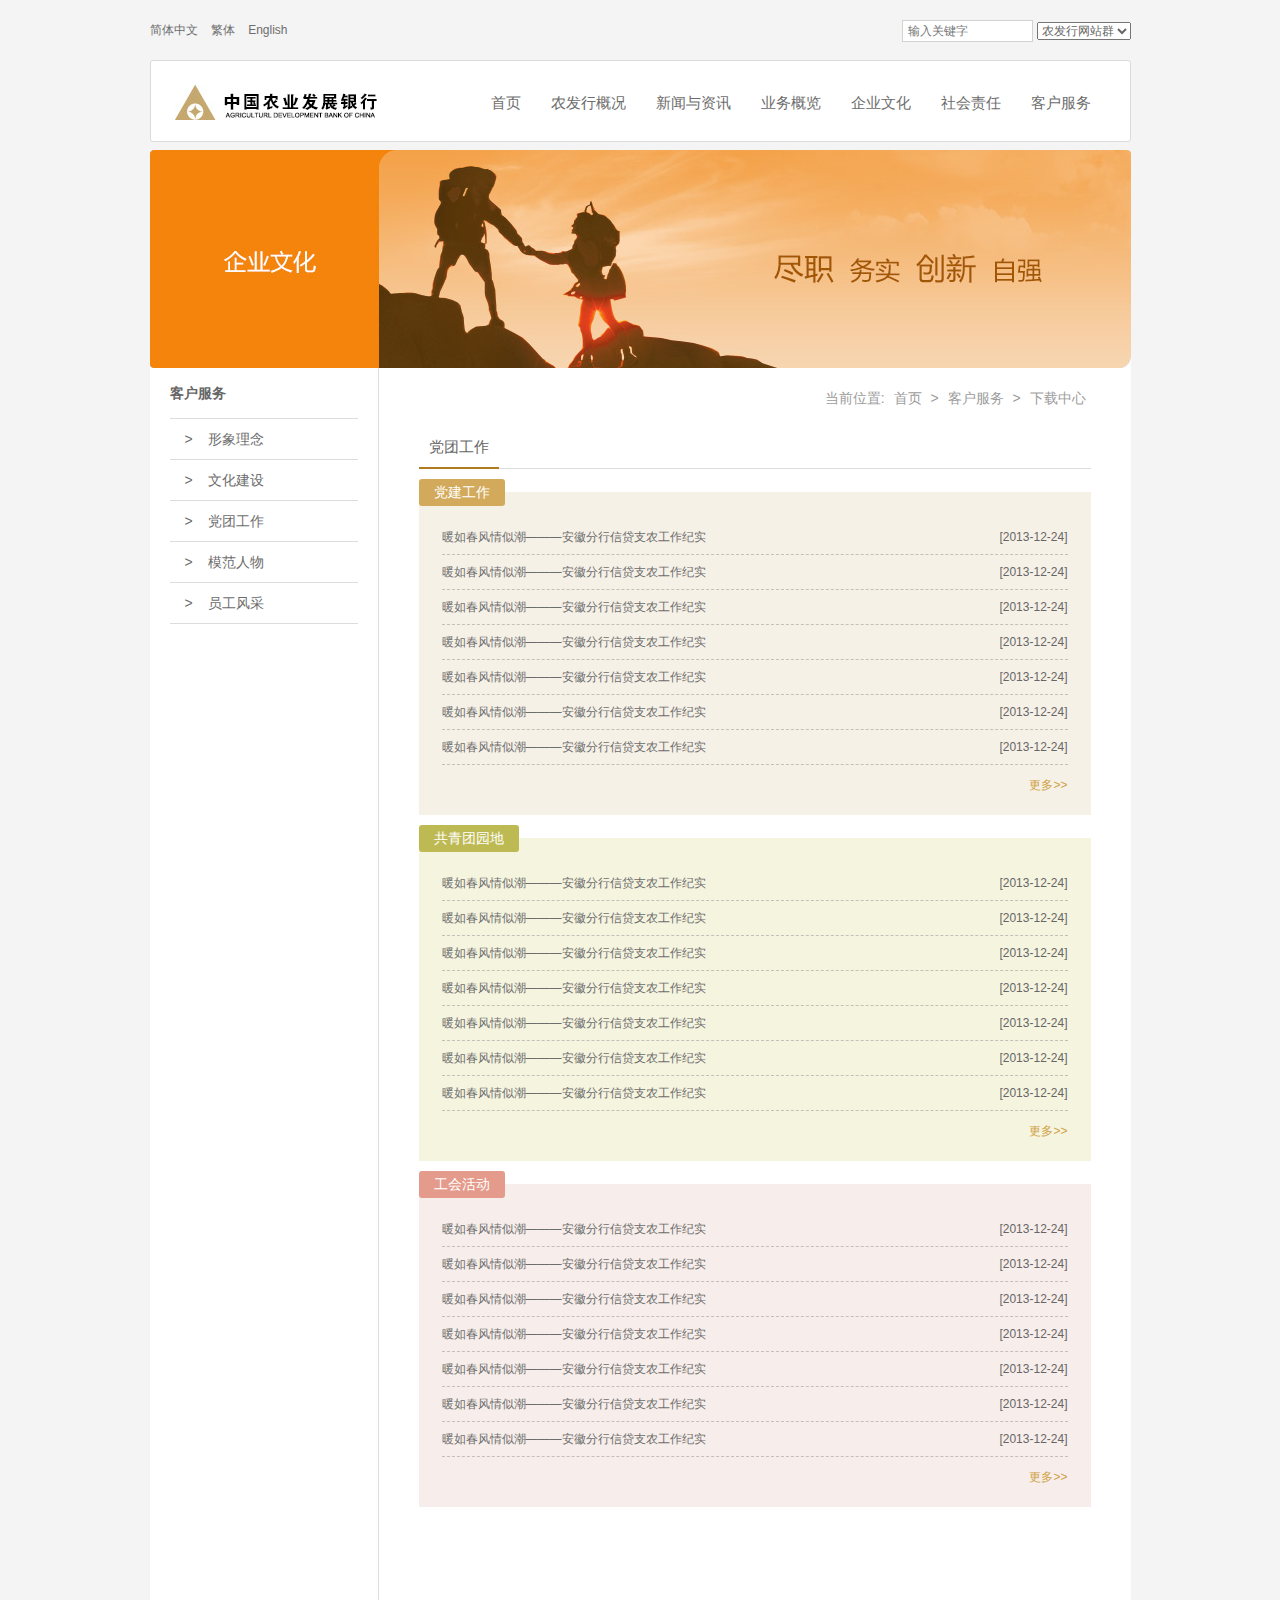
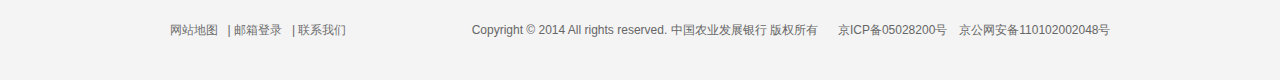
<file: temp6.html>
<!DOCTYPE html>
<html lang="en">
<head>
	<meta charset="UTF-8">
	<meta name="viewport" content="width=device-width,initial-scale=1.0,user-scalable=no">
	<meta name="apple-mobile-web-app-capable" content="yes">
	<meta name="apple-mobile-web-app-status-bar-style" content="black">
	<meta name="format-detection" content="telephone=no">
	<meta content="chrome=1" http-equiv="X-UA-Compatible">
	<title>ResponsiveTemp</title>
	<script type="text/javascript">
	var head_node = document.getElementsByTagName('head')[0],/*创建节点*/
		window_width = window.innerWidth,
	 	link_node = document.createElement('link');
	 	link_node.setAttribute('rel','stylesheet');
	 	link_node.setAttribute('type','text/css');
	if(window_width>980){/*判断窗口大小赋值不同的样式表路径*/
		link_node.href = 'css/pc_style.css';
	}else{
		link_node.href = 'css/mobile_style.css';
	}
	head_node.appendChild(link_node);/*将样式表添加到页面*/
	window.onresize = function(){//窗口缩放的时候重新创建样式表
		window_width = window.innerWidth;
		if(window_width>980){
			link_node.href = 'css/pc_style.css';
		}else{
			link_node.href = 'css/mobile_style.css';
		}
		head_node.removeChild(link_node);
		head_node.appendChild(link_node);
	}
	</script>
</head>
<body>
	<div class="wrap">
		<div class="head_title">
			<div class="language_chose">
				<a href="#">简体中文</a>
				<a href="#">繁体</a>
				<a href="#">English</a>
			</div>
			<div class="head_search">
				<input type="text" placeholder="输入关键字" />
				<select>
					<option>农发行网站群</option>
					<option>农发行事业群</option>
				</select>
			</div>
		</div>
		<div class="head">
			<div class="logo">
				<img src="./images/logo.jpg">
			</div>
			<div class="head_nav">
				<div class="menu"></div>
				<ul>
					<li><a href="#">首页</a></li>
					<li><a href="#">农发行概况</a></li>
					<li><a href="#">新闻与资讯</a></li>
					<li><a href="#">业务概览</a></li>
					<li><a href="#">企业文化</a></li>
					<li><a href="#">社会责任</a></li>
					<li><a href="#">客户服务</a></li>
				</ul>
			</div>
			<div class="cleardiv"></div>
		</div>
		<div class="main">
			<div class="main_banner">
				<picture>
    				<source media="(max-width:640px)" srcset="./images/img/main_banner_03_small.jpg" />
    				<img src="./images/img/main_banner_03.jpg" />
				</picture> 
			</div>
			<div class="main_sidenav">
				<h3>客户服务</h3>
				<ul>
					<li><a href="#">形象理念</a></li>
					<li><a href="#">文化建设</a></li>
					<li><a href="#">党团工作</a></li>
					<li><a href="#">模范人物</a></li>
					<li><a href="#">员工风采</a></li>
				</ul>
			</div>
			<div class="main_content big_bottom">
				<div class="bread_link">
					<span>当前位置:</span>
					<a href="#">首页</a>
					>
					<a href="#">客户服务</a>
					>
					<a href="#">下载中心</a>
				</div>
				<div class="main_h3 add_h3_border">
					<div class="title">党团工作</div>
				</div>
				<div class="group_work_box color1">
					<div class="title">党建工作</div>
					<ul>
						<li>
							<a href="#">暖如春风情似潮———安徽分行信贷支农工作纪实</a>
							<span>[2013-12-24]</span>
							<div class="cleardiv"></div>
						</li>
						<li>
							<a href="#">暖如春风情似潮———安徽分行信贷支农工作纪实</a>
							<span>[2013-12-24]</span>
							<div class="cleardiv"></div>
						</li>
						<li>
							<a href="#">暖如春风情似潮———安徽分行信贷支农工作纪实</a>
							<span>[2013-12-24]</span>
							<div class="cleardiv"></div>
						</li>
						<li>
							<a href="#">暖如春风情似潮———安徽分行信贷支农工作纪实</a>
							<span>[2013-12-24]</span>
							<div class="cleardiv"></div>
						</li>
						<li>
							<a href="#">暖如春风情似潮———安徽分行信贷支农工作纪实</a>
							<span>[2013-12-24]</span>
							<div class="cleardiv"></div>
						</li>
						<li>
							<a href="#">暖如春风情似潮———安徽分行信贷支农工作纪实</a>
							<span>[2013-12-24]</span>
							<div class="cleardiv"></div>
						</li>
						<li>
							<a href="#">暖如春风情似潮———安徽分行信贷支农工作纪实</a>
							<span>[2013-12-24]</span>
							<div class="cleardiv"></div>
						</li>
					</ul>
					<a href="#" class="list_more_link">更多>></a>
					<div class="cleardiv"></div>
				</div>
				<div class="group_work_box color2">
					<div class="title">共青团园地</div>
					<ul>
						<li>
							<a href="#">暖如春风情似潮———安徽分行信贷支农工作纪实</a>
							<span>[2013-12-24]</span>
							<div class="cleardiv"></div>
						</li>
						<li>
							<a href="#">暖如春风情似潮———安徽分行信贷支农工作纪实</a>
							<span>[2013-12-24]</span>
							<div class="cleardiv"></div>
						</li>
						<li>
							<a href="#">暖如春风情似潮———安徽分行信贷支农工作纪实</a>
							<span>[2013-12-24]</span>
							<div class="cleardiv"></div>
						</li>
						<li>
							<a href="#">暖如春风情似潮———安徽分行信贷支农工作纪实</a>
							<span>[2013-12-24]</span>
							<div class="cleardiv"></div>
						</li>
						<li>
							<a href="#">暖如春风情似潮———安徽分行信贷支农工作纪实</a>
							<span>[2013-12-24]</span>
							<div class="cleardiv"></div>
						</li>
						<li>
							<a href="#">暖如春风情似潮———安徽分行信贷支农工作纪实</a>
							<span>[2013-12-24]</span>
							<div class="cleardiv"></div>
						</li>
						<li>
							<a href="#">暖如春风情似潮———安徽分行信贷支农工作纪实</a>
							<span>[2013-12-24]</span>
							<div class="cleardiv"></div>
						</li>
					</ul>
					<a href="#" class="list_more_link">更多>></a>
					<div class="cleardiv"></div>
				</div>
				<div class="group_work_box color3">
					<div class="title">工会活动</div>
					<ul>
						<li>
							<a href="#">暖如春风情似潮———安徽分行信贷支农工作纪实</a>
							<span>[2013-12-24]</span>
							<div class="cleardiv"></div>
						</li>
						<li>
							<a href="#">暖如春风情似潮———安徽分行信贷支农工作纪实</a>
							<span>[2013-12-24]</span>
							<div class="cleardiv"></div>
						</li>
						<li>
							<a href="#">暖如春风情似潮———安徽分行信贷支农工作纪实</a>
							<span>[2013-12-24]</span>
							<div class="cleardiv"></div>
						</li>
						<li>
							<a href="#">暖如春风情似潮———安徽分行信贷支农工作纪实</a>
							<span>[2013-12-24]</span>
							<div class="cleardiv"></div>
						</li>
						<li>
							<a href="#">暖如春风情似潮———安徽分行信贷支农工作纪实</a>
							<span>[2013-12-24]</span>
							<div class="cleardiv"></div>
						</li>
						<li>
							<a href="#">暖如春风情似潮———安徽分行信贷支农工作纪实</a>
							<span>[2013-12-24]</span>
							<div class="cleardiv"></div>
						</li>
						<li>
							<a href="#">暖如春风情似潮———安徽分行信贷支农工作纪实</a>
							<span>[2013-12-24]</span>
							<div class="cleardiv"></div>
						</li>
					</ul>
					<a href="#" class="list_more_link">更多>></a>
					<div class="cleardiv"></div>
				</div>
			</div>
			<div class="cleardiv"></div>
		</div>
		<div class="foot">
			<div class="left">
				<a href="#">网站地图</a>|
				<a href="#">邮箱登录</a>|
				<a href="#">联系我们</a>
			</div>
			<div class="right">
				京ICP备05028200号　京公网安备110102002048号
			</div>
			<div class="mid">
				Copyright © 2014 All rights reserved. 中国农业发展银行 版权所有
			</div>
			<div class="cleardiv"></div>
		</div>
	</div>	
	<script type="text/javascript" src='js/jquery-1.8.3.min.js'></script>
	<script type="text/javascript" src="js/jquery.timelinr-0.9.4.js"></script>
	<script type="text/javascript" src="js/commonTemp.js"></script>
</body>
</html>
</file>
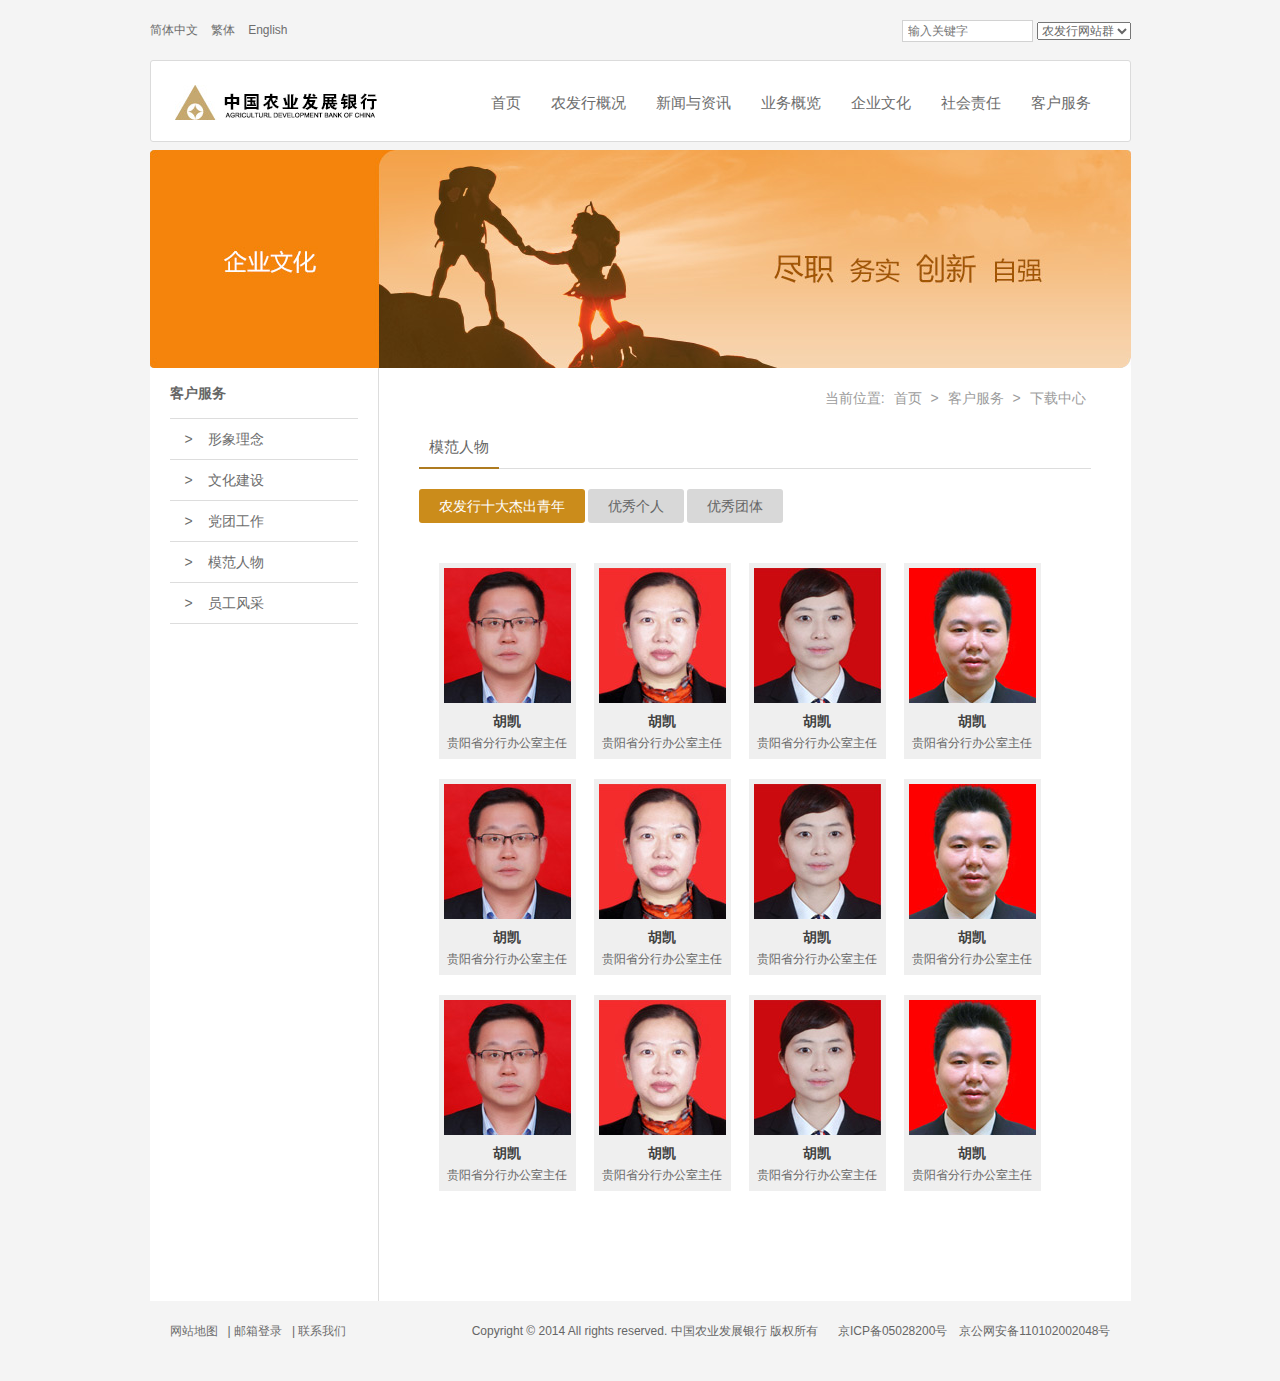
<file: temp7.html>
<!DOCTYPE html>
<html lang="en">
<head>
	<meta charset="UTF-8">
	<meta name="viewport" content="width=device-width,initial-scale=1.0,user-scalable=no">
	<meta name="apple-mobile-web-app-capable" content="yes">
	<meta name="apple-mobile-web-app-status-bar-style" content="black">
	<meta name="format-detection" content="telephone=no">
	<meta content="chrome=1" http-equiv="X-UA-Compatible">
	<title>ResponsiveTemp</title>
	<script type="text/javascript">
	var head_node = document.getElementsByTagName('head')[0],/*创建节点*/
		window_width = window.innerWidth,
	 	link_node = document.createElement('link');
	 	link_node.setAttribute('rel','stylesheet');
	 	link_node.setAttribute('type','text/css');
	if(window_width>980){/*判断窗口大小赋值不同的样式表路径*/
		link_node.href = 'css/pc_style.css';
	}else{
		link_node.href = 'css/mobile_style.css';
	}
	head_node.appendChild(link_node);/*将样式表添加到页面*/
	window.onresize = function(){//窗口缩放的时候重新创建样式表
		window_width = window.innerWidth;
		if(window_width>980){
			link_node.href = 'css/pc_style.css';
		}else{
			link_node.href = 'css/mobile_style.css';
		}
		head_node.removeChild(link_node);
		head_node.appendChild(link_node);
	}
	</script>
</head>
<body>
	<div class="wrap">
		<div class="head_title">
			<div class="language_chose">
				<a href="#">简体中文</a>
				<a href="#">繁体</a>
				<a href="#">English</a>
			</div>
			<div class="head_search">
				<input type="text" placeholder="输入关键字" />
				<select>
					<option>农发行网站群</option>
					<option>农发行事业群</option>
				</select>
			</div>
		</div>
		<div class="head">
			<div class="logo">
				<img src="./images/logo.jpg">
			</div>
			<div class="head_nav">
				<div class="menu"></div>
				<ul>
					<li><a href="#">首页</a></li>
					<li><a href="#">农发行概况</a></li>
					<li><a href="#">新闻与资讯</a></li>
					<li><a href="#">业务概览</a></li>
					<li><a href="#">企业文化</a></li>
					<li><a href="#">社会责任</a></li>
					<li><a href="#">客户服务</a></li>
				</ul>
			</div>
			<div class="cleardiv"></div>
		</div>
		<div class="main">
			<div class="main_banner">
				<picture>
    				<source media="(max-width:640px)" srcset="./images/img/main_banner_03_small.jpg" />
    				<img src="./images/img/main_banner_03.jpg" />
				</picture> 
			</div>
			<div class="main_sidenav">
				<h3>客户服务</h3>
				<ul>
					<li><a href="#">形象理念</a></li>
					<li><a href="#">文化建设</a></li>
					<li><a href="#">党团工作</a></li>
					<li><a href="#">模范人物</a></li>
					<li><a href="#">员工风采</a></li>
				</ul>
			</div>
			<div class="main_content big_bottom">
				<div class="bread_link">
					<span>当前位置:</span>
					<a href="#">首页</a>
					>
					<a href="#">客户服务</a>
					>
					<a href="#">下载中心</a>
				</div>
				<div class="main_h3 add_h3_border">
					<div class="title">模范人物</div>
				</div>
				<div class="proud_leader_list">
					<div class="p_l_l_hd">
						<ul>
							<li class="on">农发行十大杰出青年</li>
							<li>优秀个人</li>
							<li>优秀团体</li>
						</ul>
					</div>
					<div class="p_l_l_bd">
						<ul>
							<li style="display: block">
								<div class="p_l_l_onebox">
									<img src="./images/img/people_head_01.jpg">
									<div class="h3">胡凯</div>
									<div class="p">贵阳省分行办公室主任</div>
								</div>
								<div class="p_l_l_onebox">
									<img src="./images/img/people_head_02.jpg">
									<div class="h3">胡凯</div>
									<div class="p">贵阳省分行办公室主任</div>
								</div>
								<div class="p_l_l_onebox">
									<img src="./images/img/people_head_03.jpg">
									<div class="h3">胡凯</div>
									<div class="p">贵阳省分行办公室主任</div>
								</div>
								<div class="p_l_l_onebox">
									<img src="./images/img/people_head_04.jpg">
									<div class="h3">胡凯</div>
									<div class="p">贵阳省分行办公室主任</div>
								</div>
								<div class="p_l_l_onebox">
									<img src="./images/img/people_head_01.jpg">
									<div class="h3">胡凯</div>
									<div class="p">贵阳省分行办公室主任</div>
								</div>
								<div class="p_l_l_onebox">
									<img src="./images/img/people_head_02.jpg">
									<div class="h3">胡凯</div>
									<div class="p">贵阳省分行办公室主任</div>
								</div>
								<div class="p_l_l_onebox">
									<img src="./images/img/people_head_03.jpg">
									<div class="h3">胡凯</div>
									<div class="p">贵阳省分行办公室主任</div>
								</div>
								<div class="p_l_l_onebox">
									<img src="./images/img/people_head_04.jpg">
									<div class="h3">胡凯</div>
									<div class="p">贵阳省分行办公室主任</div>
								</div>
								<div class="p_l_l_onebox">
									<img src="./images/img/people_head_01.jpg">
									<div class="h3">胡凯</div>
									<div class="p">贵阳省分行办公室主任</div>
								</div>
								<div class="p_l_l_onebox">
									<img src="./images/img/people_head_02.jpg">
									<div class="h3">胡凯</div>
									<div class="p">贵阳省分行办公室主任</div>
								</div>
								<div class="p_l_l_onebox">
									<img src="./images/img/people_head_03.jpg">
									<div class="h3">胡凯</div>
									<div class="p">贵阳省分行办公室主任</div>
								</div>
								<div class="p_l_l_onebox">
									<img src="./images/img/people_head_04.jpg">
									<div class="h3">胡凯</div>
									<div class="p">贵阳省分行办公室主任</div>
								</div>
								<div class="cleardiv"></div>
							</li>
							<li>
								<div class="p_l_l_onebox">
									<img src="./images/img/people_head_01.jpg">
									<div class="h3">胡凯</div>
									<div class="p">贵阳省分行办公室主任</div>
								</div>
								<div class="p_l_l_onebox">
									<img src="./images/img/people_head_03.jpg">
									<div class="h3">胡凯</div>
									<div class="p">贵阳省分行办公室主任</div>
								</div>
								<div class="p_l_l_onebox">
									<img src="./images/img/people_head_02.jpg">
									<div class="h3">胡凯</div>
									<div class="p">贵阳省分行办公室主任</div>
								</div>
								<div class="p_l_l_onebox">
									<img src="./images/img/people_head_04.jpg">
									<div class="h3">胡凯</div>
									<div class="p">贵阳省分行办公室主任</div>
								</div>
								<div class="p_l_l_onebox">
									<img src="./images/img/people_head_01.jpg">
									<div class="h3">胡凯</div>
									<div class="p">贵阳省分行办公室主任</div>
								</div>
								<div class="p_l_l_onebox">
									<img src="./images/img/people_head_02.jpg">
									<div class="h3">胡凯</div>
									<div class="p">贵阳省分行办公室主任</div>
								</div>
								<div class="p_l_l_onebox">
									<img src="./images/img/people_head_03.jpg">
									<div class="h3">胡凯</div>
									<div class="p">贵阳省分行办公室主任</div>
								</div>
								<div class="p_l_l_onebox">
									<img src="./images/img/people_head_04.jpg">
									<div class="h3">胡凯</div>
									<div class="p">贵阳省分行办公室主任</div>
								</div>
								<div class="p_l_l_onebox">
									<img src="./images/img/people_head_01.jpg">
									<div class="h3">胡凯</div>
									<div class="p">贵阳省分行办公室主任</div>
								</div>
								<div class="p_l_l_onebox">
									<img src="./images/img/people_head_02.jpg">
									<div class="h3">胡凯</div>
									<div class="p">贵阳省分行办公室主任</div>
								</div>
								<div class="p_l_l_onebox">
									<img src="./images/img/people_head_03.jpg">
									<div class="h3">胡凯</div>
									<div class="p">贵阳省分行办公室主任</div>
								</div>
								<div class="p_l_l_onebox">
									<img src="./images/img/people_head_04.jpg">
									<div class="h3">胡凯</div>
									<div class="p">贵阳省分行办公室主任</div>
								</div>
								<div class="cleardiv"></div>
							</li>
							<li>
								<div class="p_l_l_onebox">
									<img src="./images/img/people_head_01.jpg">
									<div class="h3">胡凯</div>
									<div class="p">贵阳省分行办公室主任</div>
								</div>
								<div class="p_l_l_onebox">
									<img src="./images/img/people_head_02.jpg">
									<div class="h3">胡凯</div>
									<div class="p">贵阳省分行办公室主任</div>
								</div>
								<div class="p_l_l_onebox">
									<img src="./images/img/people_head_02.jpg">
									<div class="h3">胡凯</div>
									<div class="p">贵阳省分行办公室主任</div>
								</div>
								<div class="p_l_l_onebox">
									<img src="./images/img/people_head_03.jpg">
									<div class="h3">胡凯</div>
									<div class="p">贵阳省分行办公室主任</div>
								</div>
								<div class="p_l_l_onebox">
									<img src="./images/img/people_head_04.jpg">
									<div class="h3">胡凯</div>
									<div class="p">贵阳省分行办公室主任</div>
								</div>
								<div class="p_l_l_onebox">
									<img src="./images/img/people_head_01.jpg">
									<div class="h3">胡凯</div>
									<div class="p">贵阳省分行办公室主任</div>
								</div>
								<div class="p_l_l_onebox">
									<img src="./images/img/people_head_03.jpg">
									<div class="h3">胡凯</div>
									<div class="p">贵阳省分行办公室主任</div>
								</div>
								<div class="p_l_l_onebox">
									<img src="./images/img/people_head_04.jpg">
									<div class="h3">胡凯</div>
									<div class="p">贵阳省分行办公室主任</div>
								</div>
								<div class="p_l_l_onebox">
									<img src="./images/img/people_head_01.jpg">
									<div class="h3">胡凯</div>
									<div class="p">贵阳省分行办公室主任</div>
								</div>
								<div class="p_l_l_onebox">
									<img src="./images/img/people_head_02.jpg">
									<div class="h3">胡凯</div>
									<div class="p">贵阳省分行办公室主任</div>
								</div>
								<div class="p_l_l_onebox">
									<img src="./images/img/people_head_03.jpg">
									<div class="h3">胡凯</div>
									<div class="p">贵阳省分行办公室主任</div>
								</div>
								<div class="p_l_l_onebox">
									<img src="./images/img/people_head_04.jpg">
									<div class="h3">胡凯</div>
									<div class="p">贵阳省分行办公室主任</div>
								</div>
								<div class="cleardiv"></div>
							</li>
						</ul>
					</div>
				</div>
			</div>
			<div class="cleardiv"></div>
		</div>
		<div class="foot">
			<div class="left">
				<a href="#">网站地图</a>|
				<a href="#">邮箱登录</a>|
				<a href="#">联系我们</a>
			</div>
			<div class="right">
				京ICP备05028200号　京公网安备110102002048号
			</div>
			<div class="mid">
				Copyright © 2014 All rights reserved. 中国农业发展银行 版权所有
			</div>
			<div class="cleardiv"></div>
		</div>
	</div>	
	<script type="text/javascript" src='js/jquery-1.8.3.min.js'></script>
	<script type="text/javascript" src="js/jquery.timelinr-0.9.4.js"></script>
	<script type="text/javascript" src="js/commonTemp.js"></script>
</body>
</html>
</file>
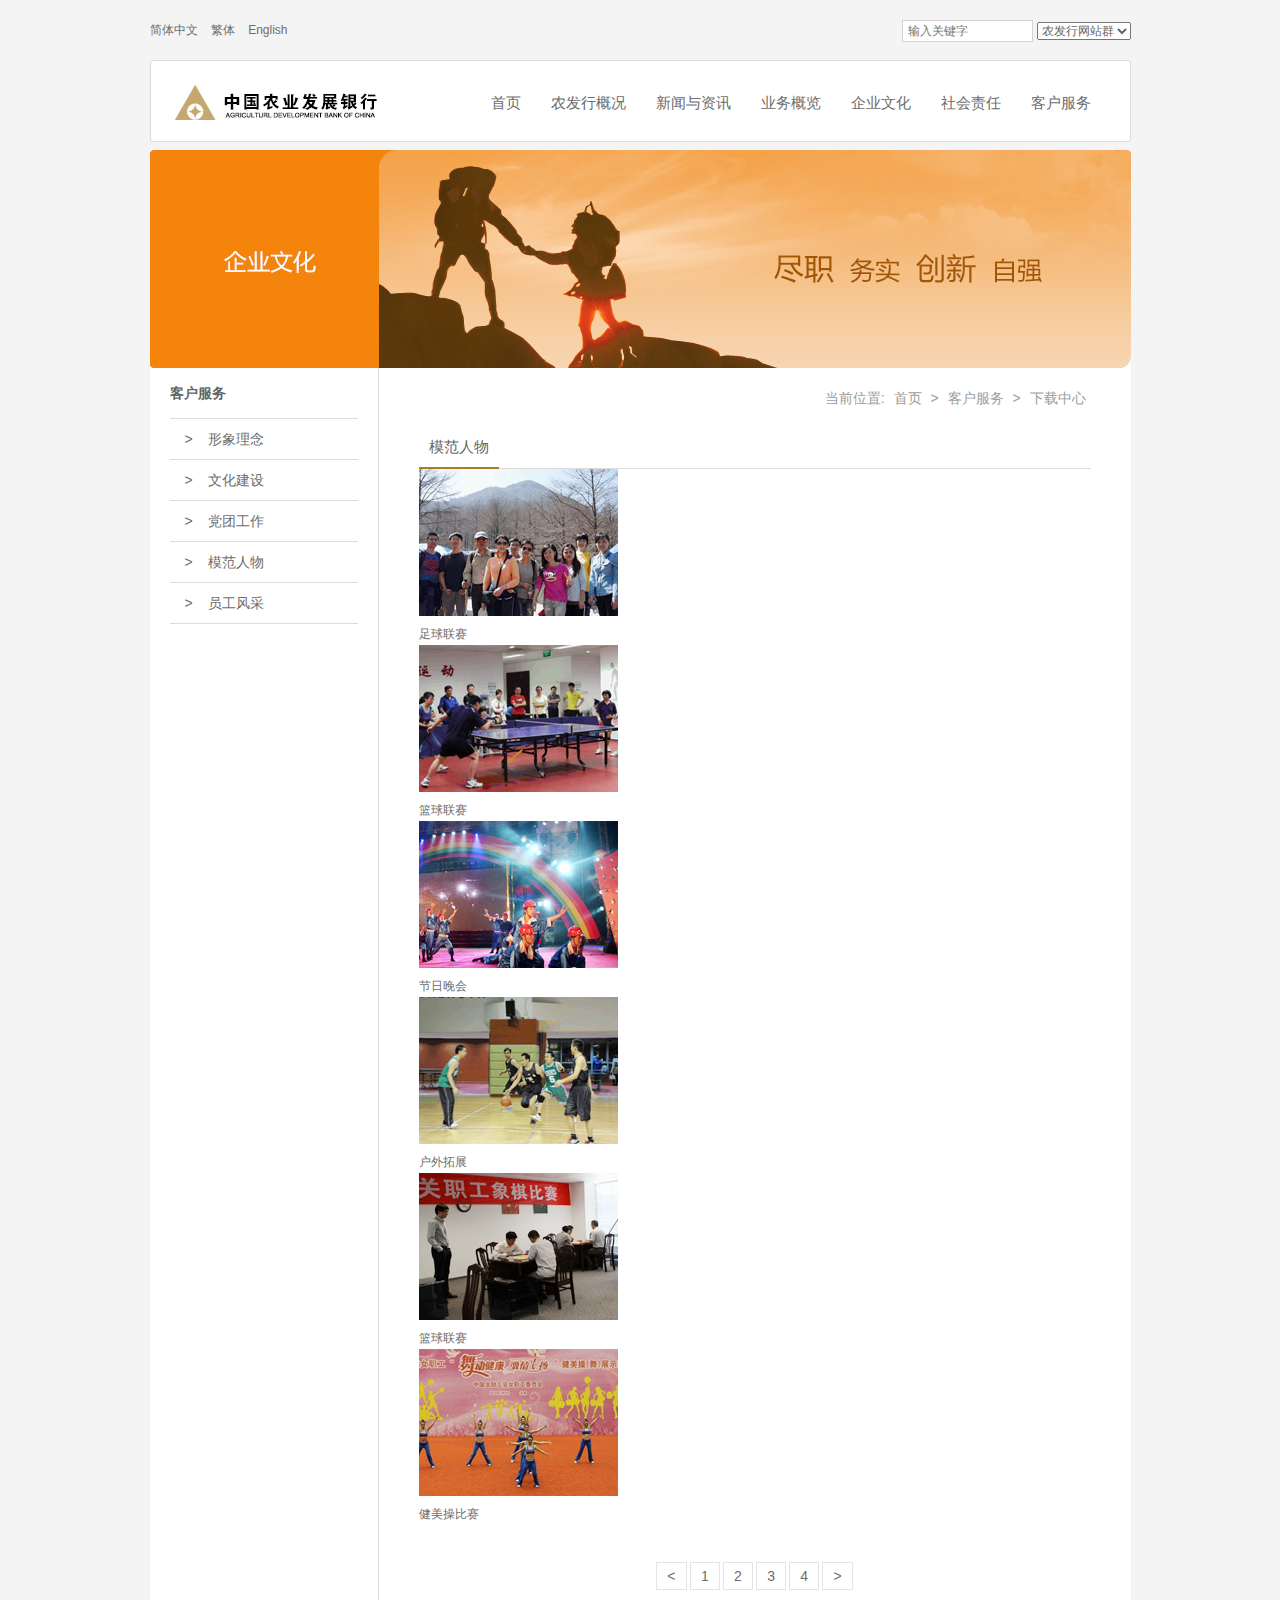
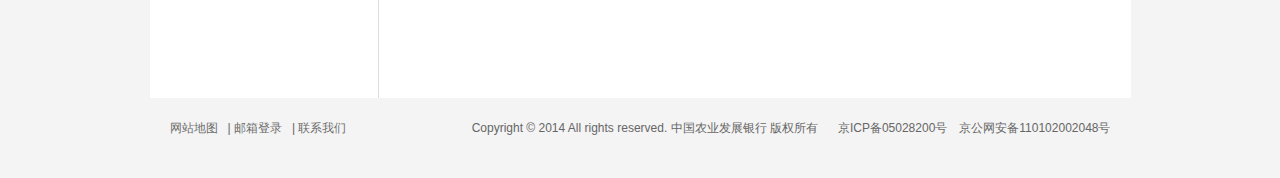
<file: temp8.html>
<!DOCTYPE html>
<html lang="en">
<head>
	<meta charset="UTF-8">
	<meta name="viewport" content="width=device-width,initial-scale=1.0,user-scalable=no">
	<meta name="apple-mobile-web-app-capable" content="yes">
	<meta name="apple-mobile-web-app-status-bar-style" content="black">
	<meta name="format-detection" content="telephone=no">
	<meta content="chrome=1" http-equiv="X-UA-Compatible">
	<title>ResponsiveTemp</title>
	<script type="text/javascript">
	var head_node = document.getElementsByTagName('head')[0],/*创建节点*/
		window_width = window.innerWidth,
	 	link_node = document.createElement('link');
	 	link_node.setAttribute('rel','stylesheet');
	 	link_node.setAttribute('type','text/css');
	if(window_width>980){/*判断窗口大小赋值不同的样式表路径*/
		link_node.href = 'css/pc_style.css';
	}else{
		link_node.href = 'css/mobile_style.css';
	}
	head_node.appendChild(link_node);/*将样式表添加到页面*/
	window.onresize = function(){//窗口缩放的时候重新创建样式表
		window_width = window.innerWidth;
		if(window_width>980){
			link_node.href = 'css/pc_style.css';
		}else{
			link_node.href = 'css/mobile_style.css';
		}
		head_node.removeChild(link_node);
		head_node.appendChild(link_node);
	}
	</script>
</head>
<body>
	<div class="wrap">
		<div class="head_title">
			<div class="language_chose">
				<a href="#">简体中文</a>
				<a href="#">繁体</a>
				<a href="#">English</a>
			</div>
			<div class="head_search">
				<input type="text" placeholder="输入关键字" />
				<select>
					<option>农发行网站群</option>
					<option>农发行事业群</option>
				</select>
			</div>
		</div>
		<div class="head">
			<div class="logo">
				<img src="./images/logo.jpg">
			</div>
			<div class="head_nav">
				<div class="menu"></div>
				<ul>
					<li><a href="#">首页</a></li>
					<li><a href="#">农发行概况</a></li>
					<li><a href="#">新闻与资讯</a></li>
					<li><a href="#">业务概览</a></li>
					<li><a href="#">企业文化</a></li>
					<li><a href="#">社会责任</a></li>
					<li><a href="#">客户服务</a></li>
				</ul>
			</div>
			<div class="cleardiv"></div>
		</div>
		<div class="main">
			<div class="main_banner">
				<picture>
    				<source media="(max-width:640px)" srcset="./images/img/main_banner_03_small.jpg" />
    				<img src="./images/img/main_banner_03.jpg" />
				</picture> 
			</div>
			<div class="main_sidenav">
				<h3>客户服务</h3>
				<ul>
					<li><a href="#">形象理念</a></li>
					<li><a href="#">文化建设</a></li>
					<li><a href="#">党团工作</a></li>
					<li><a href="#">模范人物</a></li>
					<li><a href="#">员工风采</a></li>
				</ul>
			</div>
			<div class="main_content big_bottom">
				<div class="bread_link">
					<span>当前位置:</span>
					<a href="#">首页</a>
					>
					<a href="#">客户服务</a>
					>
					<a href="#">下载中心</a>
				</div>
				<div class="main_h3 add_h3_border">
					<div class="title">模范人物</div>
				</div>
				<div class="public_picture_list">
					<ul>
						<li>
							<a href="#">
								<img src="./images/img/picture_list_01.jpg" />
								<p>足球联赛</p>
							</a>
						</li>
						<li>
							<a href="#">
								<img src="./images/img/picture_list_02.jpg" />
								<p>篮球联赛</p>
							</a>
						</li>
						<li>
							<a href="#">
								<img src="./images/img/picture_list_03.jpg" />
								<p>节日晚会</p>
							</a>
						</li>
						<li>
							<a href="#">
								<img src="./images/img/picture_list_04.jpg" />
								<p>户外拓展</p>
							</a>
						</li>
						<li>
							<a href="#">
								<img src="./images/img/picture_list_05.jpg" />
								<p>篮球联赛</p>
							</a>
						</li>
						<li>
							<a href="#">
								<img src="./images/img/picture_list_06.jpg" />
								<p>健美操比赛</p>
							</a>
						</li>
					</ul>
				</div>
				<div class="pages_break">
					<a href="#"><</a>
					<a href="#">1</a>
					<a href="#">2</a>
					<a href="#">3</a>
					<a href="#">4</a>
					<a href="#">></a>
				</div>
			</div>
			<div class="cleardiv"></div>
		</div>
		<div class="foot">
			<div class="left">
				<a href="#">网站地图</a>|
				<a href="#">邮箱登录</a>|
				<a href="#">联系我们</a>
			</div>
			<div class="right">
				京ICP备05028200号　京公网安备110102002048号
			</div>
			<div class="mid">
				Copyright © 2014 All rights reserved. 中国农业发展银行 版权所有
			</div>
			<div class="cleardiv"></div>
		</div>
	</div>	
	<script type="text/javascript" src='js/jquery-1.8.3.min.js'></script>
	<script type="text/javascript" src="js/commonTemp.js"></script>
</body>
</html>
</file>
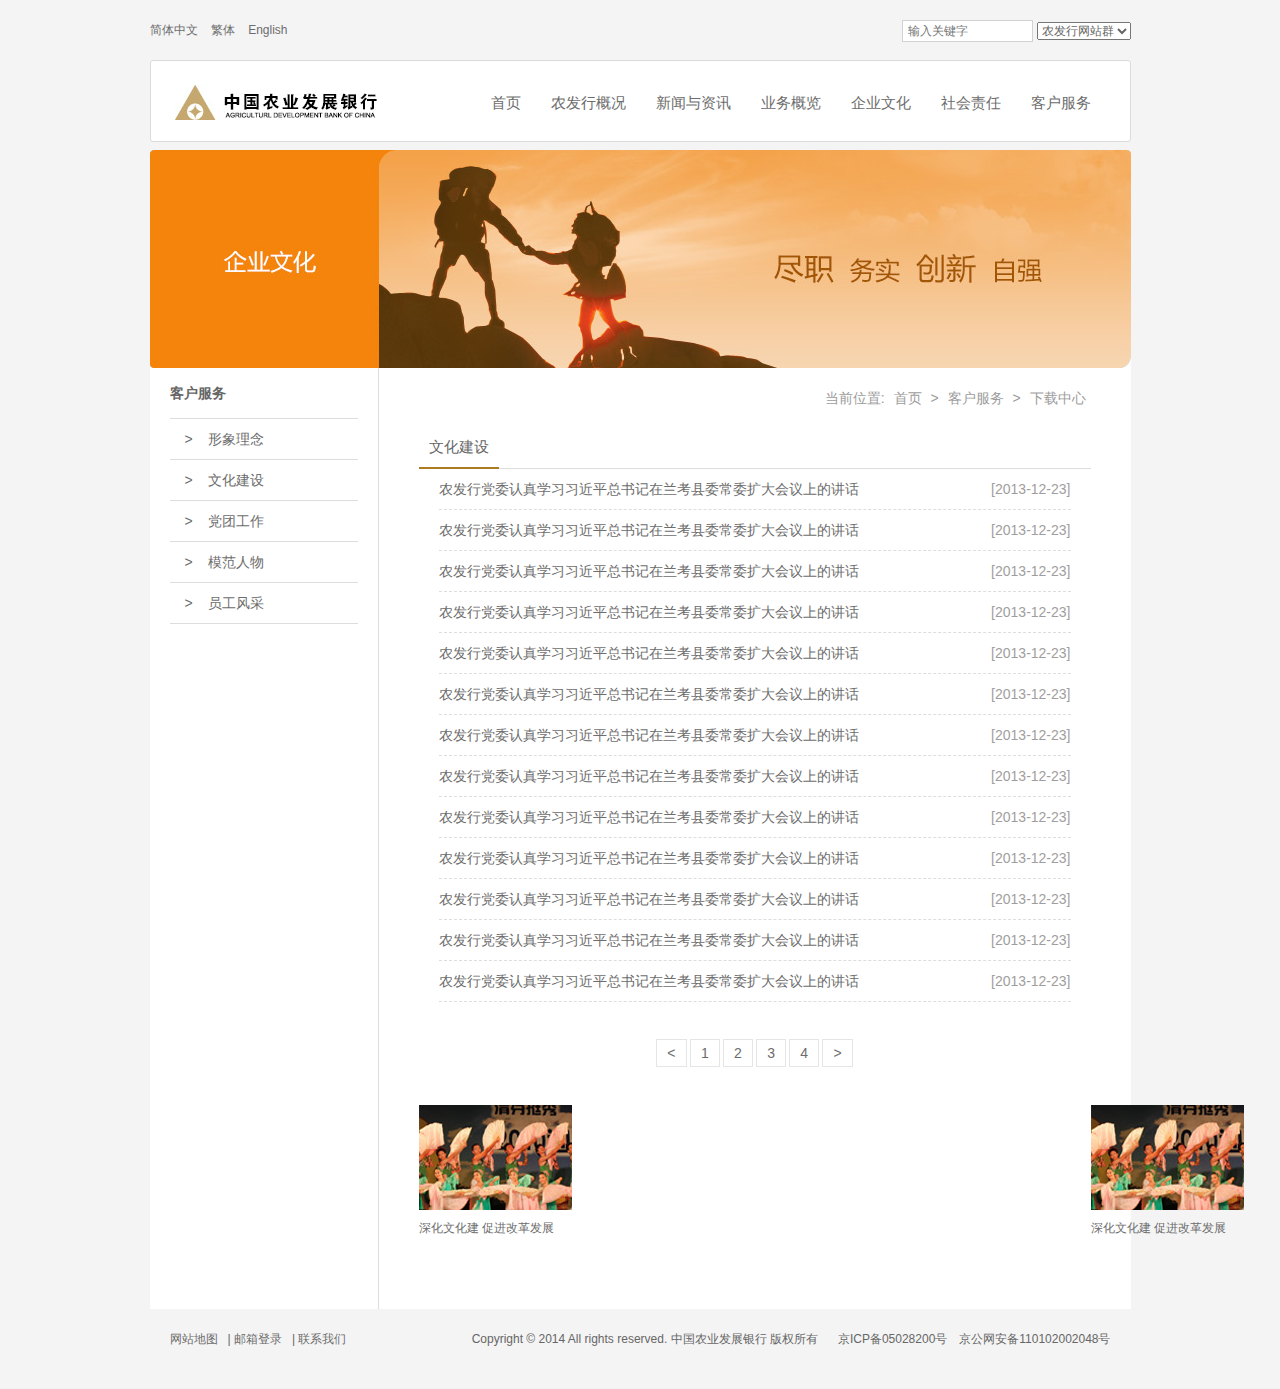
<file: temp9.html>
<!DOCTYPE html>
<html lang="en">
<head>
	<meta charset="UTF-8">
	<meta name="viewport" content="width=device-width,initial-scale=1.0,user-scalable=no">
	<meta name="apple-mobile-web-app-capable" content="yes">
	<meta name="apple-mobile-web-app-status-bar-style" content="black">
	<meta name="format-detection" content="telephone=no">
	<meta content="chrome=1" http-equiv="X-UA-Compatible">
	<title>ResponsiveTemp</title>
	<script type="text/javascript">
	var head_node = document.getElementsByTagName('head')[0],/*创建节点*/
		window_width = window.innerWidth,
	 	link_node = document.createElement('link');
	 	link_node.setAttribute('rel','stylesheet');
	 	link_node.setAttribute('type','text/css');
	if(window_width>980){/*判断窗口大小赋值不同的样式表路径*/
		link_node.href = 'css/pc_style.css';
	}else{
		link_node.href = 'css/mobile_style.css';
	}
	head_node.appendChild(link_node);/*将样式表添加到页面*/
	window.onresize = function(){//窗口缩放的时候重新创建样式表
		window_width = window.innerWidth;
		if(window_width>980){
			link_node.href = 'css/pc_style.css';
		}else{
			link_node.href = 'css/mobile_style.css';
		}
		head_node.removeChild(link_node);
		head_node.appendChild(link_node);
	}
	</script>
</head>
<body>
	<div class="wrap">
		<div class="head_title">
			<div class="language_chose">
				<a href="#">简体中文</a>
				<a href="#">繁体</a>
				<a href="#">English</a>
			</div>
			<div class="head_search">
				<input type="text" placeholder="输入关键字" />
				<select>
					<option>农发行网站群</option>
					<option>农发行事业群</option>
				</select>
			</div>
		</div>
		<div class="head">
			<div class="logo">
				<img src="./images/logo.jpg">
			</div>
			<div class="head_nav">
				<div class="menu"></div>
				<ul>
					<li><a href="#">首页</a></li>
					<li><a href="#">农发行概况</a></li>
					<li><a href="#">新闻与资讯</a></li>
					<li><a href="#">业务概览</a></li>
					<li><a href="#">企业文化</a></li>
					<li><a href="#">社会责任</a></li>
					<li><a href="#">客户服务</a></li>
				</ul>
			</div>
			<div class="cleardiv"></div>
		</div>
		<div class="main">
			<div class="main_banner">
				<picture>
    				<source media="(max-width:640px)" srcset="./images/img/main_banner_03_small.jpg" />
    				<img src="./images/img/main_banner_03.jpg" />
				</picture> 
			</div>
			<div class="main_sidenav">
				<h3>客户服务</h3>
				<ul>
					<li><a href="#">形象理念</a></li>
					<li><a href="#">文化建设</a></li>
					<li><a href="#">党团工作</a></li>
					<li><a href="#">模范人物</a></li>
					<li><a href="#">员工风采</a></li>
				</ul>
			</div>
			<div class="main_content big_bottom">
				<div class="bread_link">
					<span>当前位置:</span>
					<a href="#">首页</a>
					>
					<a href="#">客户服务</a>
					>
					<a href="#">下载中心</a>
				</div>
				<div class="main_h3 add_h3_border">
					<div class="title">文化建设</div>
				</div>
				<div class="content_list">
					<ul>
						<li>
							<a href="#">农发行党委认真学习习近平总书记在兰考县委常委扩大会议上的讲话</a>
							<span>[2013-12-23]</span>
							<div class="cleardiv"></div>
						</li>
						<li>
							<a href="#">农发行党委认真学习习近平总书记在兰考县委常委扩大会议上的讲话</a>
							<span>[2013-12-23]</span>
							<div class="cleardiv"></div>
						</li>
						<li>
							<a href="#">农发行党委认真学习习近平总书记在兰考县委常委扩大会议上的讲话</a>
							<span>[2013-12-23]</span>
							<div class="cleardiv"></div>
						</li>
						<li>
							<a href="#">农发行党委认真学习习近平总书记在兰考县委常委扩大会议上的讲话</a>
							<span>[2013-12-23]</span>
							<div class="cleardiv"></div>
						</li>
						<li>
							<a href="#">农发行党委认真学习习近平总书记在兰考县委常委扩大会议上的讲话</a>
							<span>[2013-12-23]</span>
							<div class="cleardiv"></div>
						</li>
						<li>
							<a href="#">农发行党委认真学习习近平总书记在兰考县委常委扩大会议上的讲话</a>
							<span>[2013-12-23]</span>
							<div class="cleardiv"></div>
						</li>
						<li>
							<a href="#">农发行党委认真学习习近平总书记在兰考县委常委扩大会议上的讲话</a>
							<span>[2013-12-23]</span>
							<div class="cleardiv"></div>
						</li>
						<li>
							<a href="#">农发行党委认真学习习近平总书记在兰考县委常委扩大会议上的讲话</a>
							<span>[2013-12-23]</span>
							<div class="cleardiv"></div>
						</li>
						<li>
							<a href="#">农发行党委认真学习习近平总书记在兰考县委常委扩大会议上的讲话</a>
							<span>[2013-12-23]</span>
							<div class="cleardiv"></div>
						</li>
						<li>
							<a href="#">农发行党委认真学习习近平总书记在兰考县委常委扩大会议上的讲话</a>
							<span>[2013-12-23]</span>
							<div class="cleardiv"></div>
						</li>
						<li>
							<a href="#">农发行党委认真学习习近平总书记在兰考县委常委扩大会议上的讲话</a>
							<span>[2013-12-23]</span>
							<div class="cleardiv"></div>
						</li>
						<li>
							<a href="#">农发行党委认真学习习近平总书记在兰考县委常委扩大会议上的讲话</a>
							<span>[2013-12-23]</span>
							<div class="cleardiv"></div>
						</li>
						<li>
							<a href="#">农发行党委认真学习习近平总书记在兰考县委常委扩大会议上的讲话</a>
							<span>[2013-12-23]</span>
							<div class="cleardiv"></div>
						</li>
					</ul>
				</div>
				<div class="pages_break">
					<a href="#"><</a>
					<a href="#">1</a>
					<a href="#">2</a>
					<a href="#">3</a>
					<a href="#">4</a>
					<a href="#">></a>
				</div>
				<div id="slideBox" class="public_slide_leftLoop">
					<a href="javascript:;" class="prev"></a>
					<a href="javascript:;" class="next"></a>
					<div class="hd">
						<ul></ul>
					</div>
					<div class="bd">
						<ul>
							<li>
								<a href="#">
									<img src="./images/img/slide_leftloop_01.jpg">
								</a>	
								<a href="#">
									<p>深化文化建 促进改革发展</p>
								</a>
							</li>
							<li>
								<a href="#">
									<img src="./images/img/slide_leftloop_01.jpg">
								</a>	
								<a href="#">
									<p>深化文化建 促进改革发展</p>
								</a>
							</li>
							<li>
								<a href="#">
									<img src="./images/img/slide_leftloop_01.jpg">
								</a>	
								<a href="#">
									<p>深化文化建 促进改革发展</p>
								</a>
							</li>
							<li>
								<a href="#">
									<img src="./images/img/slide_leftloop_01.jpg">
								</a>	
								<a href="#">
									<p>深化文化建 促进改革发展</p>
								</a>
							</li>
						</ul>
					</div>
				</div>
			</div>
			<div class="cleardiv"></div>
		</div>
		<div class="foot">
			<div class="left">
				<a href="#">网站地图</a>|
				<a href="#">邮箱登录</a>|
				<a href="#">联系我们</a>
			</div>
			<div class="right">
				京ICP备05028200号　京公网安备110102002048号
			</div>
			<div class="mid">
				Copyright © 2014 All rights reserved. 中国农业发展银行 版权所有
			</div>
			<div class="cleardiv"></div>
		</div>
	</div>	
	<script type="text/javascript" src='js/jquery-1.8.3.min.js'></script>
	<script type="text/javascript" src='js/jquery.SuperSlide.2.1.1.js'></script>
	<script type="text/javascript" src='js/TouchSlide.1.1.js'></script>
	<script type="text/javascript" src="js/commonTemp.js"></script>
	<script type="text/javascript">
		if($(window).width() > 640){
			$('.public_slide_leftLoop').slide({mainCell:".bd ul",effect:"leftLoop",autoPlay:true,vis:3,trigger:"click",interTime:5000});
		}else{
		TouchSlide({ 
				slideCell:"#slideBox",
				titCell:".hd ul",
				mainCell:".bd ul", 
				effect:"leftLoop", 
				autoPage:true //自动分页
			});
		}	
	</script>
</body>
</html>
</file>
